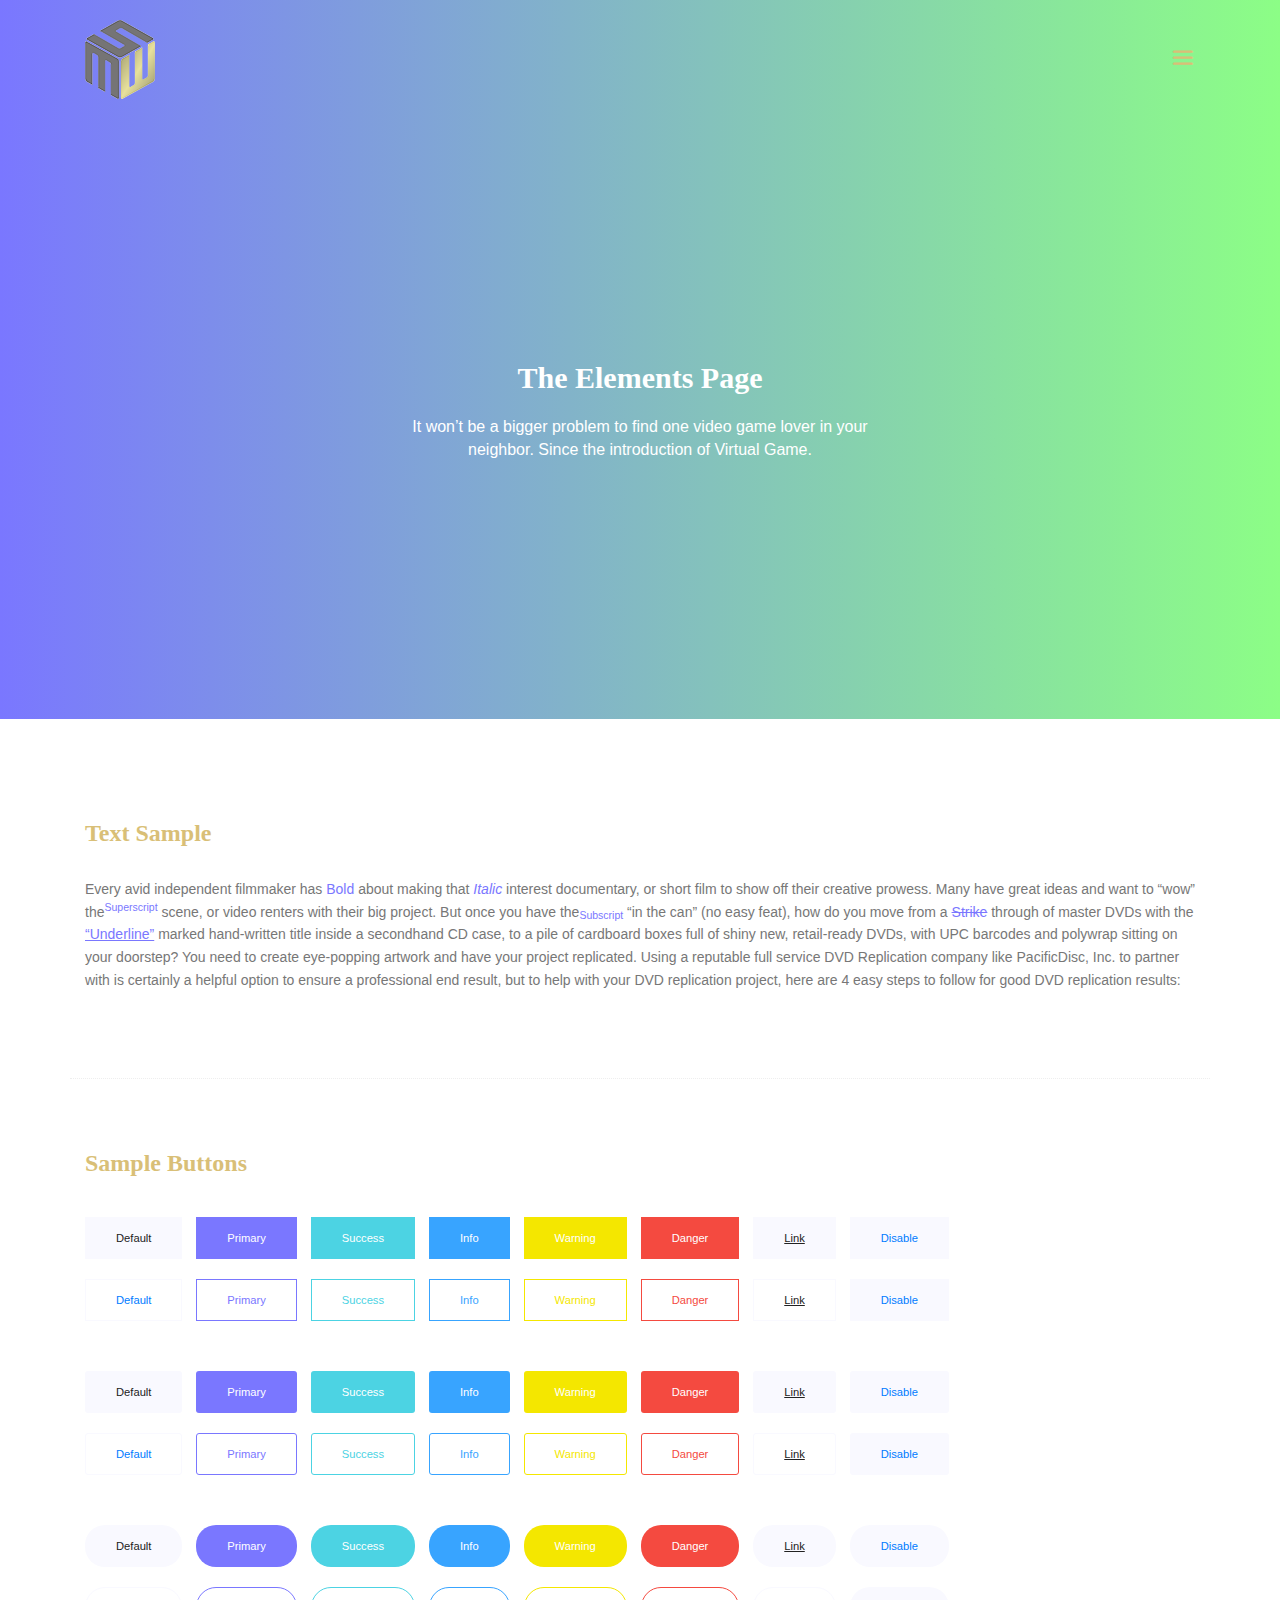
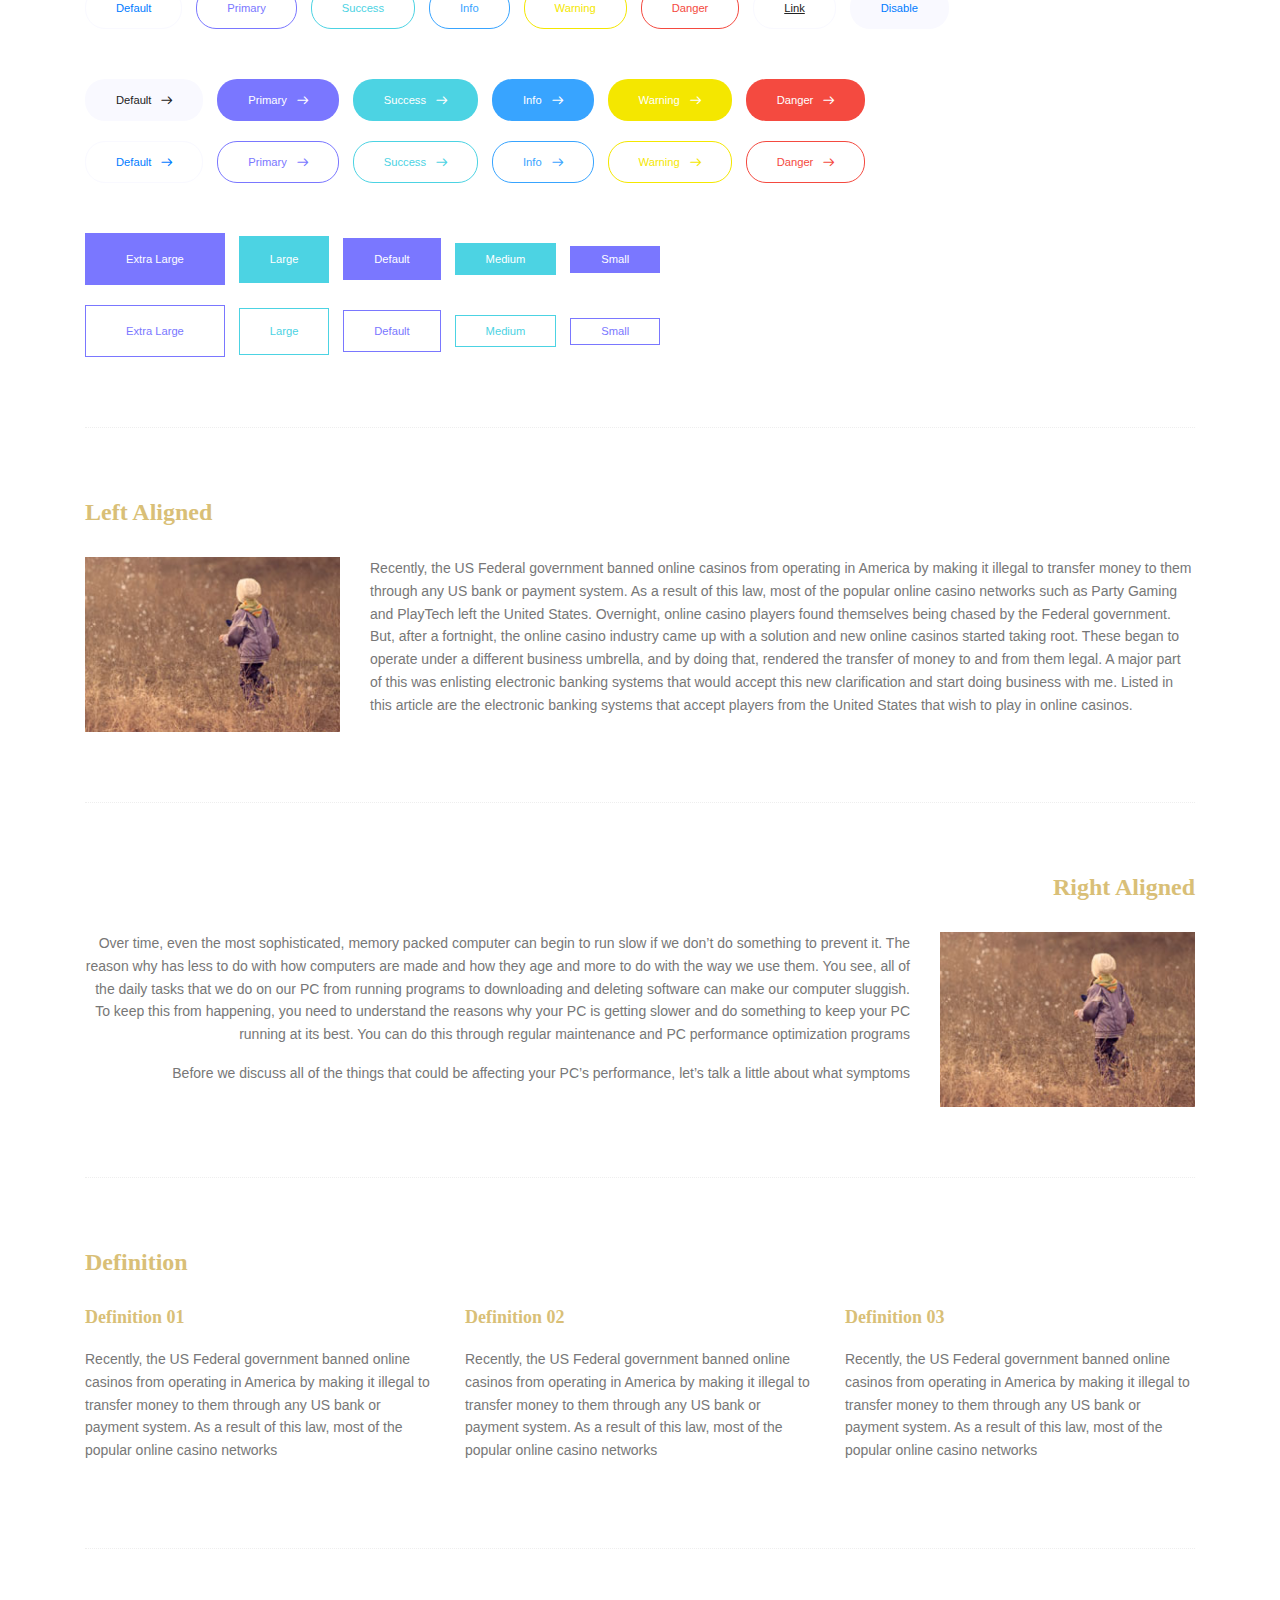
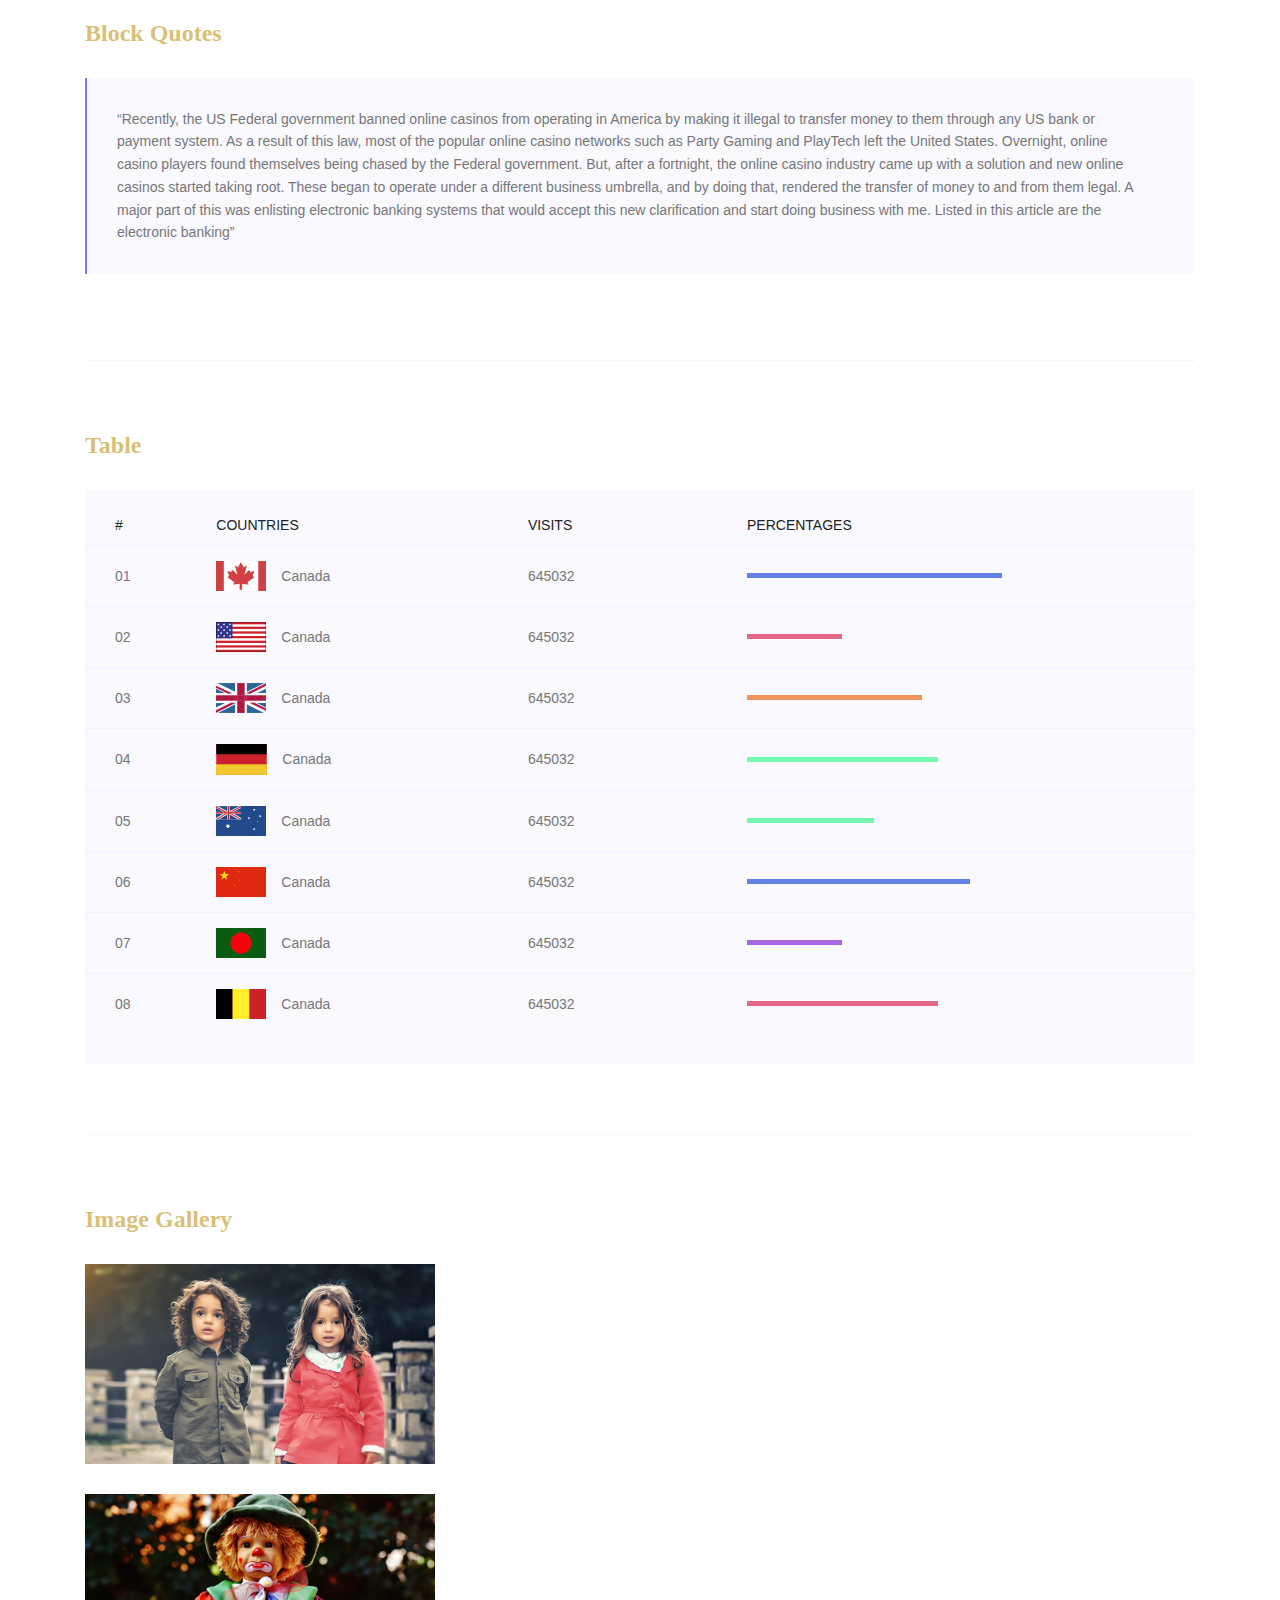
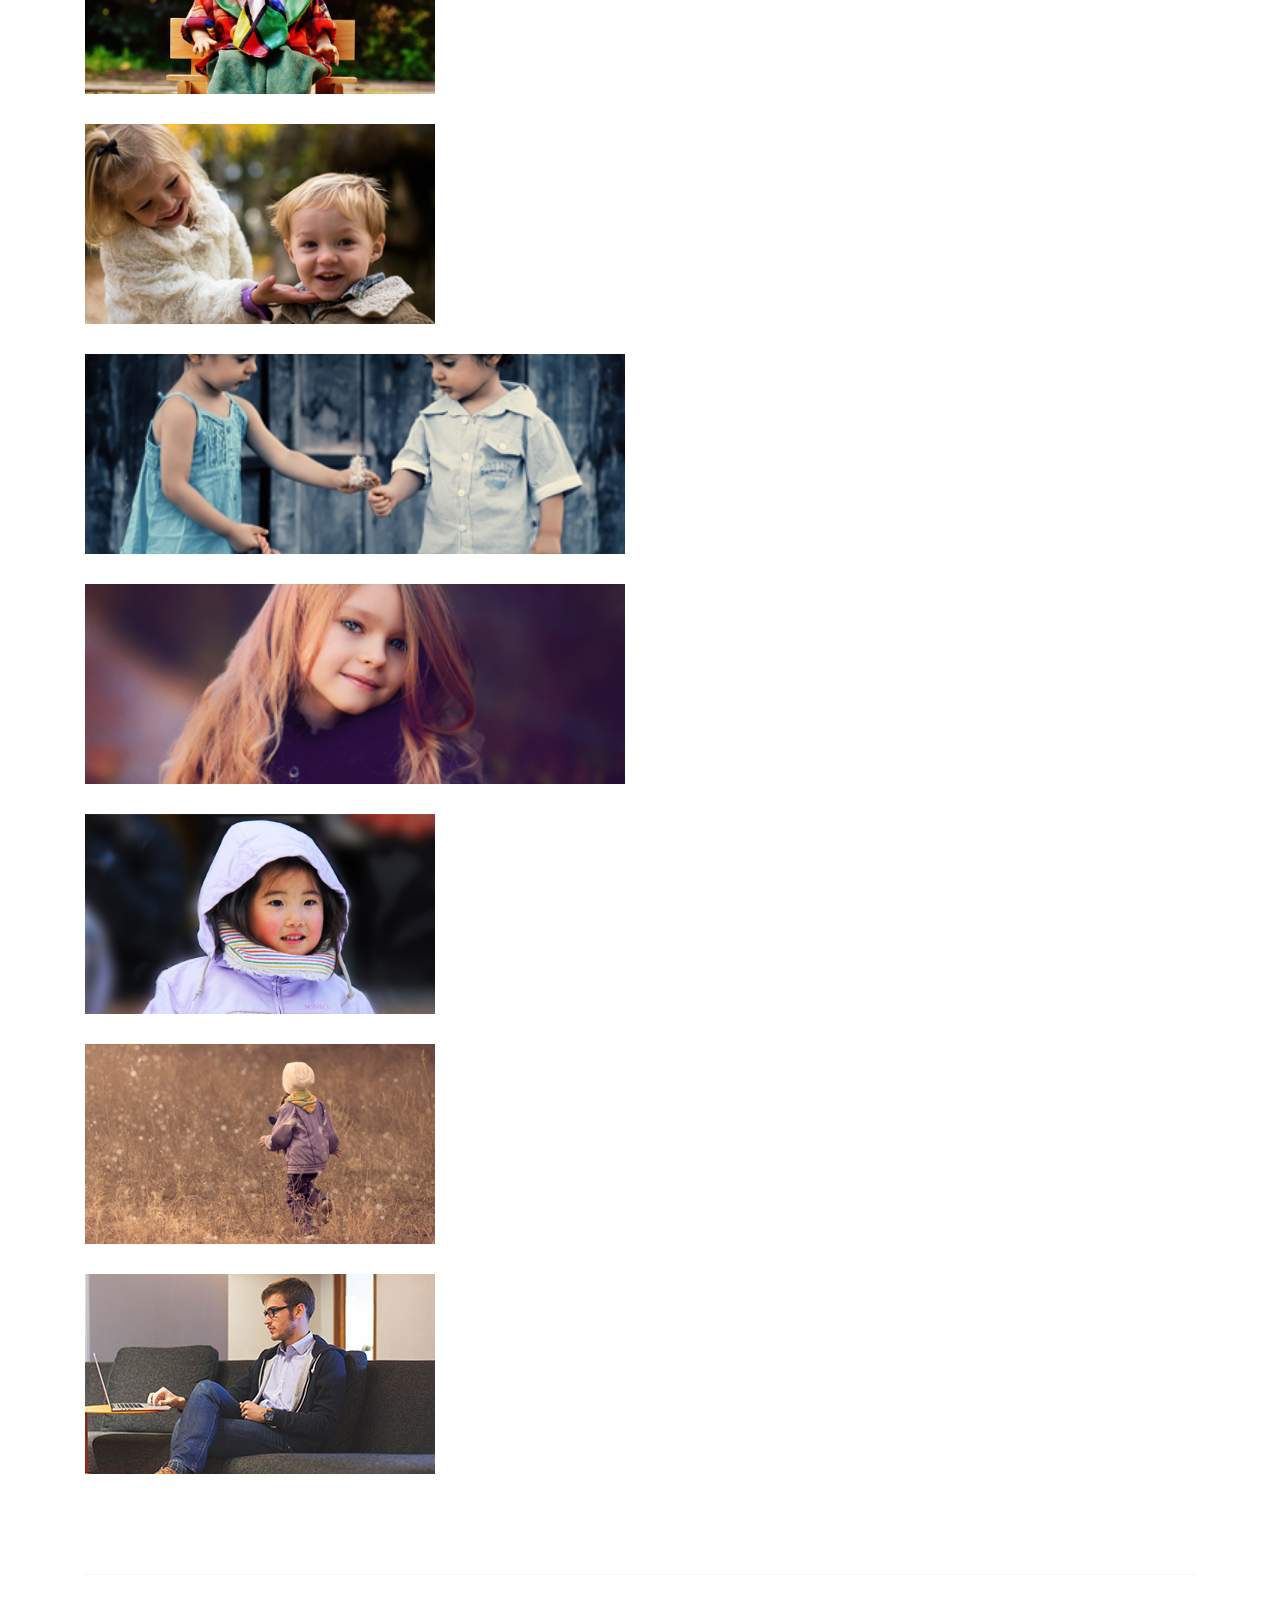
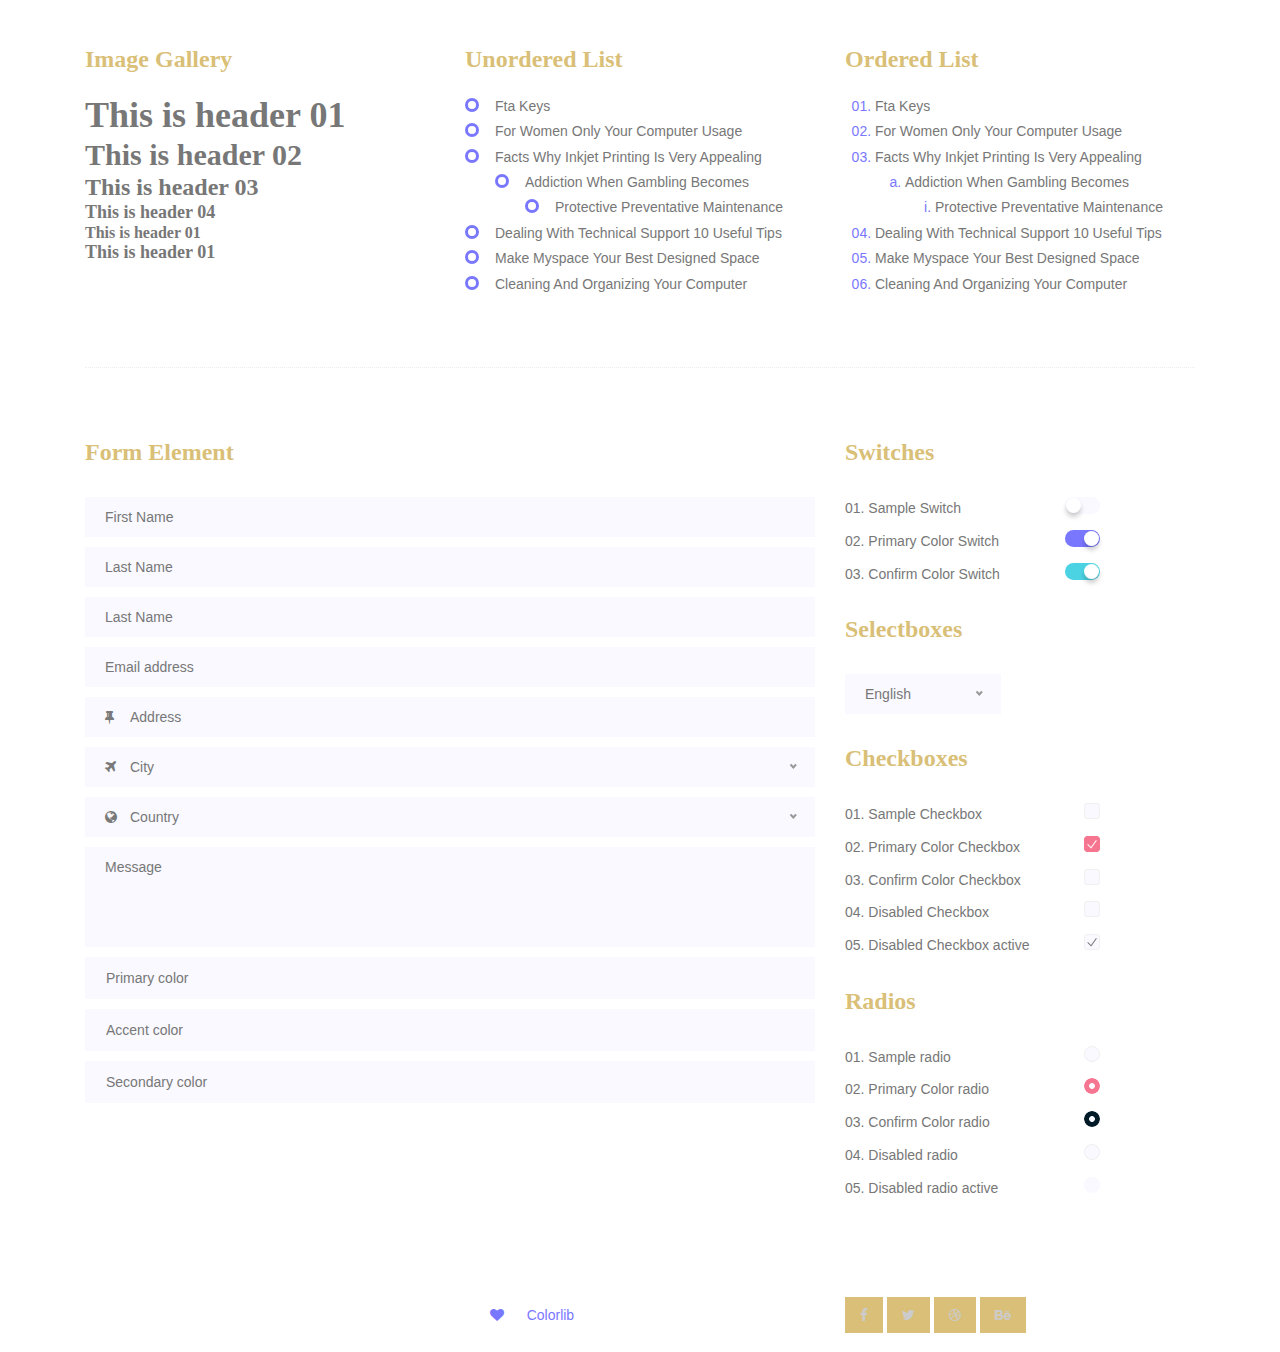
<file: elements.html>
<!DOCTYPE html>
	<html lang="zxx" class="no-js">
	<head>
		<!-- Mobile Specific Meta -->
		<meta name="viewport" content="width=device-width, initial-scale=1, shrink-to-fit=no">
		<!-- Favicon-->
		<link rel="shortcut icon" href="img/elements/fav.png">
		<!-- Author Meta -->
		<meta name="author" content="CodePixar">
		<!-- Meta Description -->
		<meta name="description" content="">
		<!-- Meta Keyword -->
		<meta name="keywords" content="">
		<!-- meta character set -->
		<meta charset="UTF-8">
		<!-- Site Title -->
		<title>Music</title>

		<link href="https://fonts.googleapis.com/css?family=Poppins:100,200,400,300,500,600,700" rel="stylesheet"> 
			<!--
			CSS
			============================================= -->
			<link rel="stylesheet" href="css/linearicons.css">
			<link rel="stylesheet" href="css/owl.carousel.css">
			<link rel="stylesheet" href="css/font-awesome.min.css">
			<link rel="stylesheet" href="css/nice-select.css">			
			<link rel="stylesheet" href="css/magnific-popup.css">
			<link rel="stylesheet" href="css/bootstrap.css">
			<link rel="stylesheet" href="css/main.css">
		</head>
		<body>
			<!-- Start banner Area -->
			<section class="generic-banner relative">
			<!-- Start Header Area -->
			<header class="default-header">
				<div class="container">
					<div class="header-wrap">
						<div class="header-top d-flex justify-content-between align-items-center">
							<div class="logo">
								<a href="index.html"><img src="img/logo.png" alt=""></a>
							</div>
							<div class="main-menubar d-flex align-items-center">
								<nav class="hide">
									<a href="index.html#home">Home</a>
									<a href="index.html#about">About Me</a>
									<a href="index.html#gallery">Gallery</a>
									<a href="index.html#blog">Blog</a>
									<a href="index.html#contact">Contact</a>
									<a href="generic.html">Generic</a>
									<a href="elements.html">Elements</a>	
								</nav>
								<div class="menu-bar"><span class="lnr lnr-menu"></span></div>
							</div>
						</div>
					</div>
				</div>
			</header>
			<!-- End Header Area -->				
				<div class="container">
					<div class="row height align-items-center justify-content-center">
						<div class="col-lg-10">
							<div class="generic-banner-content">
								<h2 class="text-white">The Elements Page</h2>
								<p class="text-white">It won’t be a bigger problem to find one video game lover in your <br> neighbor. Since the introduction of Virtual Game.</p>
							</div>
						</div>
					</div>
				</div>
			</section>		
			<!-- End banner Area -->
			<!-- Start Sample Area -->
			<section class="sample-text-area">
				<div class="container">
					<h3 class="text-heading">Text Sample</h3>
					<p class="sample-text">
						Every avid independent filmmaker has <b>Bold</b> about making that <i>Italic</i> interest documentary, or short film to show off their creative prowess. Many have great ideas and want to “wow” the<sup>Superscript</sup> scene, or video renters with their big project.  But once you have the<sub>Subscript</sub> “in the can” (no easy feat), how do you move from a <del>Strike</del> through of master DVDs with the <u>“Underline”</u> marked hand-written title inside a secondhand CD case, to a pile of cardboard boxes full of shiny new, retail-ready DVDs, with UPC barcodes and polywrap sitting on your doorstep?  You need to create eye-popping artwork and have your project replicated. Using a reputable full service DVD Replication company like PacificDisc, Inc. to partner with is certainly a helpful option to ensure a professional end result, but to help with your DVD replication project, here are 4 easy steps to follow for good DVD replication results: 

					</p>
				</div>
			</section>
			<!-- End Sample Area -->
			<!-- Start Button -->
			<section class="button-area">
				<div class="container border-top-generic">
					<h3 class="text-heading">Sample Buttons</h3>
					<div class="button-group-area">
						<a href="#" class="genric-btn default">Default</a>
						<a href="#" class="genric-btn primary">Primary</a>
						<a href="#" class="genric-btn success">Success</a>
						<a href="#" class="genric-btn info">Info</a>
						<a href="#" class="genric-btn warning">Warning</a>
						<a href="#" class="genric-btn danger">Danger</a>
						<a href="#" class="genric-btn link">Link</a>
						<a href="#" class="genric-btn disable">Disable</a>
					</div>
					<div class="button-group-area mt-10">
						<a href="#" class="genric-btn default-border">Default</a>
						<a href="#" class="genric-btn primary-border">Primary</a>
						<a href="#" class="genric-btn success-border">Success</a>
						<a href="#" class="genric-btn info-border">Info</a>
						<a href="#" class="genric-btn warning-border">Warning</a>
						<a href="#" class="genric-btn danger-border">Danger</a>
						<a href="#" class="genric-btn link-border">Link</a>
						<a href="#" class="genric-btn disable">Disable</a>
					</div>
					<div class="button-group-area mt-40">
						<a href="#" class="genric-btn default radius">Default</a>
						<a href="#" class="genric-btn primary radius">Primary</a>
						<a href="#" class="genric-btn success radius">Success</a>
						<a href="#" class="genric-btn info radius">Info</a>
						<a href="#" class="genric-btn warning radius">Warning</a>
						<a href="#" class="genric-btn danger radius">Danger</a>
						<a href="#" class="genric-btn link radius">Link</a>
						<a href="#" class="genric-btn disable radius">Disable</a>
					</div>
					<div class="button-group-area mt-10">
						<a href="#" class="genric-btn default-border radius">Default</a>
						<a href="#" class="genric-btn primary-border radius">Primary</a>
						<a href="#" class="genric-btn success-border radius">Success</a>
						<a href="#" class="genric-btn info-border radius">Info</a>
						<a href="#" class="genric-btn warning-border radius">Warning</a>
						<a href="#" class="genric-btn danger-border radius">Danger</a>
						<a href="#" class="genric-btn link-border radius">Link</a>
						<a href="#" class="genric-btn disable radius">Disable</a>
					</div>
					<div class="button-group-area mt-40">
						<a href="#" class="genric-btn default circle">Default</a>
						<a href="#" class="genric-btn primary circle">Primary</a>
						<a href="#" class="genric-btn success circle">Success</a>
						<a href="#" class="genric-btn info circle">Info</a>
						<a href="#" class="genric-btn warning circle">Warning</a>
						<a href="#" class="genric-btn danger circle">Danger</a>
						<a href="#" class="genric-btn link circle">Link</a>
						<a href="#" class="genric-btn disable circle">Disable</a>
					</div>
					<div class="button-group-area mt-10">
						<a href="#" class="genric-btn default-border circle">Default</a>
						<a href="#" class="genric-btn primary-border circle">Primary</a>
						<a href="#" class="genric-btn success-border circle">Success</a>
						<a href="#" class="genric-btn info-border circle">Info</a>
						<a href="#" class="genric-btn warning-border circle">Warning</a>
						<a href="#" class="genric-btn danger-border circle">Danger</a>
						<a href="#" class="genric-btn link-border circle">Link</a>
						<a href="#" class="genric-btn disable circle">Disable</a>
					</div>
					<div class="button-group-area mt-40">
						<a href="#" class="genric-btn default circle arrow">Default<span class="lnr lnr-arrow-right"></span></a>
						<a href="#" class="genric-btn primary circle arrow">Primary<span class="lnr lnr-arrow-right"></span></a>
						<a href="#" class="genric-btn success circle arrow">Success<span class="lnr lnr-arrow-right"></span></a>
						<a href="#" class="genric-btn info circle arrow">Info<span class="lnr lnr-arrow-right"></span></a>
						<a href="#" class="genric-btn warning circle arrow">Warning<span class="lnr lnr-arrow-right"></span></a>
						<a href="#" class="genric-btn danger circle arrow">Danger<span class="lnr lnr-arrow-right"></span></a>
					</div>
					<div class="button-group-area mt-10">
						<a href="#" class="genric-btn default-border circle arrow">Default<span class="lnr lnr-arrow-right"></span></a>
						<a href="#" class="genric-btn primary-border circle arrow">Primary<span class="lnr lnr-arrow-right"></span></a>
						<a href="#" class="genric-btn success-border circle arrow">Success<span class="lnr lnr-arrow-right"></span></a>
						<a href="#" class="genric-btn info-border circle arrow">Info<span class="lnr lnr-arrow-right"></span></a>
						<a href="#" class="genric-btn warning-border circle arrow">Warning<span class="lnr lnr-arrow-right"></span></a>
						<a href="#" class="genric-btn danger-border circle arrow">Danger<span class="lnr lnr-arrow-right"></span></a>
					</div>
					<div class="button-group-area mt-40">
						<a href="#" class="genric-btn primary e-large">Extra Large</a>
						<a href="#" class="genric-btn success large">Large</a>
						<a href="#" class="genric-btn primary">Default</a>
						<a href="#" class="genric-btn success medium">Medium</a>
						<a href="#" class="genric-btn primary small">Small</a>
					</div>
					<div class="button-group-area mt-10">
						<a href="#" class="genric-btn primary-border e-large">Extra Large</a>
						<a href="#" class="genric-btn success-border large">Large</a>
						<a href="#" class="genric-btn primary-border">Default</a>
						<a href="#" class="genric-btn success-border medium">Medium</a>
						<a href="#" class="genric-btn primary-border small">Small</a>
					</div>
				</div>
			</section>
			<!-- End Button -->
			<!-- Start Align Area -->
			<div class="whole-wrap">
				<div class="container">
					<div class="section-top-border">
						<h3 class="mb-30">Left Aligned</h3>
						<div class="row">
							<div class="col-md-3">
								<img src="img/elements/d.jpg" alt="" class="img-fluid">
							</div>
							<div class="col-md-9 mt-sm-20">
								<p>Recently, the US Federal government banned online casinos from operating in America by making it illegal to transfer money to them through any US bank or payment system. As a result of this law, most of the popular online casino networks such as Party Gaming and PlayTech left the United States. Overnight, online casino players found themselves being chased by the Federal government. But, after a fortnight, the online casino industry came up with a solution and new online casinos started taking root. These began to operate under a different business umbrella, and by doing that, rendered the transfer of money to and from them legal. A major part of this was enlisting electronic banking systems that would accept this new clarification and start doing business with me. Listed in this article are the electronic banking systems that accept players from the United States that wish to play in online casinos.</p>
							</div>
						</div>
					</div>
					<div class="section-top-border text-right">
						<h3 class="mb-30">Right Aligned</h3>
						<div class="row">
							<div class="col-md-9">
								<p class="text-right">Over time, even the most sophisticated, memory packed computer can begin to run slow if we don’t do something to prevent it. The reason why has less to do with how computers are made and how they age and more to do with the way we use them. You see, all of the daily tasks that we do on our PC from running programs to downloading and deleting software can make our computer sluggish. To keep this from happening, you need to understand the reasons why your PC is getting slower and do something to keep your PC running at its best. You can do this through regular maintenance and PC performance optimization programs</p>
								<p class="text-right">Before we discuss all of the things that could be affecting your PC’s performance, let’s talk a little about what symptoms</p>
							</div>
							<div class="col-md-3">
								<img src="img/elements/d.jpg" alt="" class="img-fluid">
							</div>
						</div>
					</div>
					<div class="section-top-border">
						<h3 class="mb-30">Definition</h3>
						<div class="row">
							<div class="col-md-4">
								<div class="single-defination">
									<h4 class="mb-20">Definition 01</h4>
									<p>Recently, the US Federal government banned online casinos from operating in America by making it illegal to transfer money to them through any US bank or payment system. As a result of this law, most of the popular online casino networks</p>
								</div>
							</div>
							<div class="col-md-4">
								<div class="single-defination">
									<h4 class="mb-20">Definition 02</h4>
									<p>Recently, the US Federal government banned online casinos from operating in America by making it illegal to transfer money to them through any US bank or payment system. As a result of this law, most of the popular online casino networks</p>
								</div>
							</div>
							<div class="col-md-4">
								<div class="single-defination">
									<h4 class="mb-20">Definition 03</h4>
									<p>Recently, the US Federal government banned online casinos from operating in America by making it illegal to transfer money to them through any US bank or payment system. As a result of this law, most of the popular online casino networks</p>
								</div>
							</div>
						</div>
					</div>
					<div class="section-top-border">
						<h3 class="mb-30">Block Quotes</h3>
						<div class="row">
							<div class="col-lg-12">
								<blockquote class="generic-blockquote">
									“Recently, the US Federal government banned online casinos from operating in America by making it illegal to transfer money to them through any US bank or payment system. As a result of this law, most of the popular online casino networks such as Party Gaming and PlayTech left the United States. Overnight, online casino players found themselves being chased by the Federal government. But, after a fortnight, the online casino industry came up with a solution and new online casinos started taking root. These began to operate under a different business umbrella, and by doing that, rendered the transfer of money to and from them legal. A major part of this was enlisting electronic banking systems that would accept this new clarification and start doing business with me. Listed in this article are the electronic banking” 
								</blockquote>
							</div>
						</div>
					</div>
					<div class="section-top-border">
						<h3 class="mb-30">Table</h3>
						<div class="progress-table-wrap">
							<div class="progress-table">
								<div class="table-head">
									<div class="serial">#</div>
									<div class="country">Countries</div>
									<div class="visit">Visits</div>
									<div class="percentage">Percentages</div>
								</div>
								<div class="table-row">
									<div class="serial">01</div>
									<div class="country"> <img src="img/elements/f1.jpg" alt="flag">Canada</div>
									<div class="visit">645032</div>
									<div class="percentage">
										<div class="progress">
											<div class="progress-bar color-1" role="progressbar" style="width: 80%" aria-valuenow="80" aria-valuemin="0" aria-valuemax="100"></div>
										</div>
									</div>
								</div>
								<div class="table-row">
									<div class="serial">02</div>
									<div class="country"> <img src="img/elements/f2.jpg" alt="flag">Canada</div>
									<div class="visit">645032</div>
									<div class="percentage">
										<div class="progress">
											<div class="progress-bar color-2" role="progressbar" style="width: 30%" aria-valuenow="30" aria-valuemin="0" aria-valuemax="100"></div>
										</div>
									</div>
								</div>
								<div class="table-row">
									<div class="serial">03</div>
									<div class="country"> <img src="img/elements/f3.jpg" alt="flag">Canada</div>
									<div class="visit">645032</div>
									<div class="percentage">
										<div class="progress">
											<div class="progress-bar color-3" role="progressbar" style="width: 55%" aria-valuenow="55" aria-valuemin="0" aria-valuemax="100"></div>
										</div>
									</div>
								</div>
								<div class="table-row">
									<div class="serial">04</div>
									<div class="country"> <img src="img/elements/f4.jpg" alt="flag">Canada</div>
									<div class="visit">645032</div>
									<div class="percentage">
										<div class="progress">
											<div class="progress-bar color-4" role="progressbar" style="width: 60%" aria-valuenow="60" aria-valuemin="0" aria-valuemax="100"></div>
										</div>
									</div>
								</div>
								<div class="table-row">
									<div class="serial">05</div>
									<div class="country"> <img src="img/elements/f5.jpg" alt="flag">Canada</div>
									<div class="visit">645032</div>
									<div class="percentage">
										<div class="progress">
											<div class="progress-bar color-5" role="progressbar" style="width: 40%" aria-valuenow="40" aria-valuemin="0" aria-valuemax="100"></div>
										</div>
									</div>
								</div>
								<div class="table-row">
									<div class="serial">06</div>
									<div class="country"> <img src="img/elements/f6.jpg" alt="flag">Canada</div>
									<div class="visit">645032</div>
									<div class="percentage">
										<div class="progress">
											<div class="progress-bar color-6" role="progressbar" style="width: 70%" aria-valuenow="70" aria-valuemin="0" aria-valuemax="100"></div>
										</div>
									</div>
								</div>
								<div class="table-row">
									<div class="serial">07</div>
									<div class="country"> <img src="img/elements/f7.jpg" alt="flag">Canada</div>
									<div class="visit">645032</div>
									<div class="percentage">
										<div class="progress">
											<div class="progress-bar color-7" role="progressbar" style="width: 30%" aria-valuenow="30" aria-valuemin="0" aria-valuemax="100"></div>
										</div>
									</div>
								</div>
								<div class="table-row">
									<div class="serial">08</div>
									<div class="country"> <img src="img/elements/f8.jpg" alt="flag">Canada</div>
									<div class="visit">645032</div>
									<div class="percentage">
										<div class="progress">
											<div class="progress-bar color-8" role="progressbar" style="width: 60%" aria-valuenow="60" aria-valuemin="0" aria-valuemax="100"></div>
										</div>
									</div>
								</div>
							</div>
						</div>
					</div>
					<div class="section-top-border" id="gallery">
						<h3>Image Gallery</h3>
						<div class="row gallery-item">
							<div class="col-md-4">
								<a href="img/elements/g1.jpg" class="img-pop-up"><div class="single-gallery-image" style="background: url(img/elements/g1.jpg);"></div></a>
							</div>
							<div class="col-md-4">
								<a href="img/elements/g2.jpg" class="img-pop-up"><div class="single-gallery-image" style="background: url(img/elements/g2.jpg);"></div></a>
							</div>
							<div class="col-md-4">
								<a href="img/elements/g3.jpg" class="img-pop-up"><div class="single-gallery-image" style="background: url(img/elements/g3.jpg);"></div></a>
							</div>
							<div class="col-md-6">
								<a href="img/elements/g4.jpg" class="img-pop-up"><div class="single-gallery-image" style="background: url(img/elements/g4.jpg);"></div></a>
							</div>
							<div class="col-md-6">
								<a href="img/elements/g5.jpg" class="img-pop-up"><div class="single-gallery-image" style="background: url(img/elements/g5.jpg);"></div></a>
							</div>
							<div class="col-md-4">
								<a href="img/elements/g6.jpg" class="img-pop-up"><div class="single-gallery-image" style="background: url(img/elements/g6.jpg);"></div></a>
							</div>
							<div class="col-md-4">
								<a href="img/elements/g7.jpg" class="img-pop-up"><div class="single-gallery-image" style="background: url(img/elements/g7.jpg);"></div></a>
							</div>
							<div class="col-md-4">
								<a href="img/elements/g8.jpg" class="img-pop-up"><div class="single-gallery-image" style="background: url(img/elements/g8.jpg);"></div></a>
							</div>
						</div>
					</div>
					<div class="section-top-border">
						<div class="row">
							<div class="col-md-4">
								<h3 class="mb-20">Image Gallery</h3>
								<div class="typography">
									<h1>This is header 01</h1>
									<h2>This is header 02</h2>
									<h3>This is header 03</h3>
									<h4>This is header 04</h4>
									<h5>This is header 01</h5>
									<h6>This is header 01</h6>
								</div>
							</div>
							<div class="col-md-4 mt-sm-30">
								<h3 class="mb-20">Unordered List</h3>
								<div class="">
									<ul class="unordered-list">
										<li>Fta Keys</li>
										<li>For Women Only Your Computer Usage</li>
										<li>Facts Why Inkjet Printing Is Very Appealing
											<ul>
												<li>Addiction When Gambling Becomes
													<ul>
														<li>Protective Preventative Maintenance</li>
													</ul>
												</li>
											</ul>
										</li>
										<li>Dealing With Technical Support 10 Useful Tips</li>
										<li>Make Myspace Your Best Designed Space</li>
										<li>Cleaning And Organizing Your Computer</li>
									</ul>
								</div>
							</div>
							<div class="col-md-4 mt-sm-30">
								<h3 class="mb-20">Ordered List</h3>
								<div class="">
									<ol class="ordered-list">
										<li><span>Fta Keys</span></li>
										<li><span>For Women Only Your Computer Usage</span></li>
										<li><span>Facts Why Inkjet Printing Is Very Appealing</span>
											<ol class="ordered-list-alpha">
												<li><span>Addiction When Gambling Becomes</span>
													<ol class="ordered-list-roman">
														<li><span>Protective Preventative Maintenance</span></li>
													</ol>
												</li>
											</ol>
										</li>
										<li><span>Dealing With Technical Support 10 Useful Tips</span></li>
										<li><span>Make Myspace Your Best Designed Space</span></li>
										<li><span>Cleaning And Organizing Your Computer</span></li>
									</ol>
								</div>
							</div>
						</div>
					</div>
					<div class="section-top-border">
						<div class="row">
							<div class="col-lg-8 col-md-8">
								<h3 class="mb-30">Form Element</h3>
								<form action="#">
									<div class="mt-10">
										<input type="text" name="first_name" placeholder="First Name" onfocus="this.placeholder = ''" onblur="this.placeholder = 'First Name'" required class="single-input">
									</div>
									<div class="mt-10">
										<input type="text" name="last_name" placeholder="Last Name" onfocus="this.placeholder = ''" onblur="this.placeholder = 'Last Name'" required class="single-input">
									</div>
									<div class="mt-10">
										<input type="text" name="last_name" placeholder="Last Name" onfocus="this.placeholder = ''" onblur="this.placeholder = 'Last Name'" required class="single-input">
									</div>
									<div class="mt-10">
										<input type="email" name="EMAIL" placeholder="Email address" onfocus="this.placeholder = ''" onblur="this.placeholder = 'Email address'" required class="single-input">
									</div>
									<div class="input-group-icon mt-10">
										<div class="icon"><i class="fa fa-thumb-tack" aria-hidden="true"></i></div>
										<input type="text" name="address" placeholder="Address" onfocus="this.placeholder = ''" onblur="this.placeholder = 'Address'" required class="single-input">
									</div>
									<div class="input-group-icon mt-10">
										<div class="icon"><i class="fa fa-plane" aria-hidden="true"></i></div>
										<div class="form-select" id="default-select"">
											<select>
												<option value="1">City</option>
												<option value="1">Dhaka</option>
												<option value="1">Dilli</option>
												<option value="1">Newyork</option>
												<option value="1">Islamabad</option>
											</select>
										</div>
									</div>
									<div class="input-group-icon mt-10">
										<div class="icon"><i class="fa fa-globe" aria-hidden="true"></i></div>
										<div class="form-select" id="default-select"">
											<select>
												<option value="1">Country</option>
												<option value="1">Bangladesh</option>
												<option value="1">India</option>
												<option value="1">England</option>
												<option value="1">Srilanka</option>
											</select>
										</div>
									</div>
									
									<div class="mt-10">
										<textarea class="single-textarea" placeholder="Message" onfocus="this.placeholder = ''" onblur="this.placeholder = 'Message'" required></textarea>
									</div>
									<!-- For Gradient Border Use -->
									<!-- <div class="mt-10">
										<div class="primary-input">
											<input id="primary-input" type="text" name="first_name" placeholder="Primary color" onfocus="this.placeholder = ''" onblur="this.placeholder = 'Primary color'">
											<label for="primary-input"></label>
										</div>
									</div> -->
									<div class="mt-10">
										<input type="text" name="first_name" placeholder="Primary color" onfocus="this.placeholder = ''" onblur="this.placeholder = 'Primary color'" required class="single-input-primary">
									</div>
									<div class="mt-10">
										<input type="text" name="first_name" placeholder="Accent color" onfocus="this.placeholder = ''" onblur="this.placeholder = 'Accent color'" required class="single-input-accent">
									</div>
									<div class="mt-10">
										<input type="text" name="first_name" placeholder="Secondary color" onfocus="this.placeholder = ''" onblur="this.placeholder = 'Secondary color'" required class="single-input-secondary">
									</div>
								</form>
							</div>
							<div class="col-lg-3 col-md-4 mt-sm-30">
								<div class="single-element-widget">
									<h3 class="mb-30">Switches</h3>
									<div class="switch-wrap d-flex justify-content-between">
										<p>01. Sample Switch</p>
										<div class="primary-switch">
											<input type="checkbox" id="default-switch">
											<label for="default-switch"></label>
										</div>
									</div>
									<div class="switch-wrap d-flex justify-content-between">
										<p>02. Primary Color Switch</p>
										<div class="primary-switch">
											<input type="checkbox" id="primary-switch" checked>
											<label for="primary-switch"></label>
										</div>
									</div>
									<div class="switch-wrap d-flex justify-content-between">
										<p>03. Confirm Color Switch</p>
										<div class="confirm-switch">
											<input type="checkbox" id="confirm-switch" checked>
											<label for="confirm-switch"></label>
										</div>
									</div>
								</div>
								<div class="single-element-widget mt-30">
									<h3 class="mb-30">Selectboxes</h3>
									<div class="default-select" id="default-select"">
										<select>
											<option value="1">English</option>
											<option value="1">Spanish</option>
											<option value="1">Arabic</option>
											<option value="1">Portuguise</option>
											<option value="1">Bengali</option>
										</select>
									</div>
								</div>
								<div class="single-element-widget mt-30">
									<h3 class="mb-30">Checkboxes</h3>
									<div class="switch-wrap d-flex justify-content-between">
										<p>01. Sample Checkbox</p>
										<div class="primary-checkbox">
											<input type="checkbox" id="default-checkbox">
											<label for="default-checkbox"></label>
										</div>
									</div>
									<div class="switch-wrap d-flex justify-content-between">
										<p>02. Primary Color Checkbox</p>
										<div class="primary-checkbox">
											<input type="checkbox" id="primary-checkbox" checked>
											<label for="primary-checkbox"></label>
										</div>
									</div>
									<div class="switch-wrap d-flex justify-content-between">
										<p>03. Confirm Color Checkbox</p>
										<div class="confirm-checkbox">
											<input type="checkbox" id="confirm-checkbox">
											<label for="confirm-checkbox"></label>
										</div>
									</div>
									<div class="switch-wrap d-flex justify-content-between">
										<p>04. Disabled Checkbox</p>
										<div class="disabled-checkbox">
											<input type="checkbox" id="disabled-checkbox" disabled>
											<label for="disabled-checkbox"></label>
										</div>
									</div>
									<div class="switch-wrap d-flex justify-content-between">
										<p>05. Disabled Checkbox active</p>
										<div class="disabled-checkbox">
											<input type="checkbox" id="disabled-checkbox-active" checked disabled>
											<label for="disabled-checkbox-active"></label>
										</div>
									</div>
								</div>
								<div class="single-element-widget mt-30">
									<h3 class="mb-30">Radios</h3>
									<div class="switch-wrap d-flex justify-content-between">
										<p>01. Sample radio</p>
										<div class="primary-radio">
											<input type="checkbox" id="default-radio">
											<label for="default-radio"></label>
										</div>
									</div>
									<div class="switch-wrap d-flex justify-content-between">
										<p>02. Primary Color radio</p>
										<div class="primary-radio">
											<input type="checkbox" id="primary-radio" checked>
											<label for="primary-radio"></label>
										</div>
									</div>
									<div class="switch-wrap d-flex justify-content-between">
										<p>03. Confirm Color radio</p>
										<div class="confirm-radio">
											<input type="checkbox" id="confirm-radio" checked>
											<label for="confirm-radio"></label>
										</div>
									</div>
									<div class="switch-wrap d-flex justify-content-between">
										<p>04. Disabled radio</p>
										<div class="disabled-radio">
											<input type="checkbox" id="disabled-radio" disabled>
											<label for="disabled-radio"></label>
										</div>
									</div>
									<div class="switch-wrap d-flex justify-content-between">
										<p>05. Disabled radio active</p>
										<div class="disabled-radio">
											<input type="checkbox" id="disabled-radio-active" checked disabled>
											<label for="disabled-radio-active"></label>
										</div>
									</div>
								</div>
							</div>
						</div>
					</div>
				</div>
			</div>
			<!-- End Align Area -->


			<!-- start footer Area -->		
			<footer class="footer-area">
				<div class="container">
					<div class="row footer-bottom d-flex justify-content-between">
						<!-- Link back to Colorlib can't be removed. Template is licensed under CC BY 3.0. -->
						<p class="col-lg-8 col-sm-12 footer-text m-0 text-white">Copyright &copy; <script>document.write(new Date().getFullYear());</script> All rights reserved | This template is made with <i class="fa fa-heart" aria-hidden="true"></i> by <a href="https://colorlib.com" target="_blank">Colorlib</a></p>
						
						<div class="col-lg-4 col-sm-12 footer-social">
							<a href="#"><i class="fa fa-facebook"></i></a>
							<a href="#"><i class="fa fa-twitter"></i></a>
							<a href="#"><i class="fa fa-dribbble"></i></a>
							<a href="#"><i class="fa fa-behance"></i></a>
						</div>
					</div>
				</div>
			</footer>
			<!-- End footer Area -->	


			<script src="js/vendor/jquery-2.2.4.min.js"></script>
			<script src="https://cdnjs.cloudflare.com/ajax/libs/popper.js/1.11.0/umd/popper.min.js" integrity="sha384-b/U6ypiBEHpOf/4+1nzFpr53nxSS+GLCkfwBdFNTxtclqqenISfwAzpKaMNFNmj4" crossorigin="anonymous"></script>
			<script src="js/vendor/bootstrap.min.js"></script>
			<script src="js/owl.carousel.min.js"></script>
			<script src="js/jquery.sticky.js"></script>
			<script src="js/jquery.nice-select.min.js"></script>			
			<script src="js/parallax.min.js"></script>
			<script src="js/jquery.magnific-popup.min.js"></script>
			<script src="js/main.js"></script>	
		</body>
	</html>
</file>
<file: css/linearicons.css>
@font-face {
	font-family: 'Linearicons-Free';
	src:url('../fonts/Linearicons-Free.eot?w118d');
	src:url('../fonts/Linearicons-Free.eot?#iefixw118d') format('embedded-opentype'),
		url('../fonts/Linearicons-Free.woff2?w118d') format('woff2'),
		url('../fonts/Linearicons-Free.woff?w118d') format('woff'),
		url('../fonts/Linearicons-Free.ttf?w118d') format('truetype'),
		url('../fonts/Linearicons-Free.svg?w118d#Linearicons-Free') format('svg');
	font-weight: normal;
	font-style: normal;
}

.lnr {
	font-family: 'Linearicons-Free';
	speak: none;
	font-style: normal;
	font-weight: normal;
	font-variant: normal;
	text-transform: none;
	line-height: 1;

	/* Better Font Rendering =========== */
	-webkit-font-smoothing: antialiased;
	-moz-osx-font-smoothing: grayscale;
}

.lnr-home:before {
	content: "\e800";
}
.lnr-apartment:before {
	content: "\e801";
}
.lnr-pencil:before {
	content: "\e802";
}
.lnr-magic-wand:before {
	content: "\e803";
}
.lnr-drop:before {
	content: "\e804";
}
.lnr-lighter:before {
	content: "\e805";
}
.lnr-poop:before {
	content: "\e806";
}
.lnr-sun:before {
	content: "\e807";
}
.lnr-moon:before {
	content: "\e808";
}
.lnr-cloud:before {
	content: "\e809";
}
.lnr-cloud-upload:before {
	content: "\e80a";
}
.lnr-cloud-download:before {
	content: "\e80b";
}
.lnr-cloud-sync:before {
	content: "\e80c";
}
.lnr-cloud-check:before {
	content: "\e80d";
}
.lnr-database:before {
	content: "\e80e";
}
.lnr-lock:before {
	content: "\e80f";
}
.lnr-cog:before {
	content: "\e810";
}
.lnr-trash:before {
	content: "\e811";
}
.lnr-dice:before {
	content: "\e812";
}
.lnr-heart:before {
	content: "\e813";
}
.lnr-star:before {
	content: "\e814";
}
.lnr-star-half:before {
	content: "\e815";
}
.lnr-star-empty:before {
	content: "\e816";
}
.lnr-flag:before {
	content: "\e817";
}
.lnr-envelope:before {
	content: "\e818";
}
.lnr-paperclip:before {
	content: "\e819";
}
.lnr-inbox:before {
	content: "\e81a";
}
.lnr-eye:before {
	content: "\e81b";
}
.lnr-printer:before {
	content: "\e81c";
}
.lnr-file-empty:before {
	content: "\e81d";
}
.lnr-file-add:before {
	content: "\e81e";
}
.lnr-enter:before {
	content: "\e81f";
}
.lnr-exit:before {
	content: "\e820";
}
.lnr-graduation-hat:before {
	content: "\e821";
}
.lnr-license:before {
	content: "\e822";
}
.lnr-music-note:before {
	content: "\e823";
}
.lnr-film-play:before {
	content: "\e824";
}
.lnr-camera-video:before {
	content: "\e825";
}
.lnr-camera:before {
	content: "\e826";
}
.lnr-picture:before {
	content: "\e827";
}
.lnr-book:before {
	content: "\e828";
}
.lnr-bookmark:before {
	content: "\e829";
}
.lnr-user:before {
	content: "\e82a";
}
.lnr-users:before {
	content: "\e82b";
}
.lnr-shirt:before {
	content: "\e82c";
}
.lnr-store:before {
	content: "\e82d";
}
.lnr-cart:before {
	content: "\e82e";
}
.lnr-tag:before {
	content: "\e82f";
}
.lnr-phone-handset:before {
	content: "\e830";
}
.lnr-phone:before {
	content: "\e831";
}
.lnr-pushpin:before {
	content: "\e832";
}
.lnr-map-marker:before {
	content: "\e833";
}
.lnr-map:before {
	content: "\e834";
}
.lnr-location:before {
	content: "\e835";
}
.lnr-calendar-full:before {
	content: "\e836";
}
.lnr-keyboard:before {
	content: "\e837";
}
.lnr-spell-check:before {
	content: "\e838";
}
.lnr-screen:before {
	content: "\e839";
}
.lnr-smartphone:before {
	content: "\e83a";
}
.lnr-tablet:before {
	content: "\e83b";
}
.lnr-laptop:before {
	content: "\e83c";
}
.lnr-laptop-phone:before {
	content: "\e83d";
}
.lnr-power-switch:before {
	content: "\e83e";
}
.lnr-bubble:before {
	content: "\e83f";
}
.lnr-heart-pulse:before {
	content: "\e840";
}
.lnr-construction:before {
	content: "\e841";
}
.lnr-pie-chart:before {
	content: "\e842";
}
.lnr-chart-bars:before {
	content: "\e843";
}
.lnr-gift:before {
	content: "\e844";
}
.lnr-diamond:before {
	content: "\e845";
}
.lnr-linearicons:before {
	content: "\e846";
}
.lnr-dinner:before {
	content: "\e847";
}
.lnr-coffee-cup:before {
	content: "\e848";
}
.lnr-leaf:before {
	content: "\e849";
}
.lnr-paw:before {
	content: "\e84a";
}
.lnr-rocket:before {
	content: "\e84b";
}
.lnr-briefcase:before {
	content: "\e84c";
}
.lnr-bus:before {
	content: "\e84d";
}
.lnr-car:before {
	content: "\e84e";
}
.lnr-train:before {
	content: "\e84f";
}
.lnr-bicycle:before {
	content: "\e850";
}
.lnr-wheelchair:before {
	content: "\e851";
}
.lnr-select:before {
	content: "\e852";
}
.lnr-earth:before {
	content: "\e853";
}
.lnr-smile:before {
	content: "\e854";
}
.lnr-sad:before {
	content: "\e855";
}
.lnr-neutral:before {
	content: "\e856";
}
.lnr-mustache:before {
	content: "\e857";
}
.lnr-alarm:before {
	content: "\e858";
}
.lnr-bullhorn:before {
	content: "\e859";
}
.lnr-volume-high:before {
	content: "\e85a";
}
.lnr-volume-medium:before {
	content: "\e85b";
}
.lnr-volume-low:before {
	content: "\e85c";
}
.lnr-volume:before {
	content: "\e85d";
}
.lnr-mic:before {
	content: "\e85e";
}
.lnr-hourglass:before {
	content: "\e85f";
}
.lnr-undo:before {
	content: "\e860";
}
.lnr-redo:before {
	content: "\e861";
}
.lnr-sync:before {
	content: "\e862";
}
.lnr-history:before {
	content: "\e863";
}
.lnr-clock:before {
	content: "\e864";
}
.lnr-download:before {
	content: "\e865";
}
.lnr-upload:before {
	content: "\e866";
}
.lnr-enter-down:before {
	content: "\e867";
}
.lnr-exit-up:before {
	content: "\e868";
}
.lnr-bug:before {
	content: "\e869";
}
.lnr-code:before {
	content: "\e86a";
}
.lnr-link:before {
	content: "\e86b";
}
.lnr-unlink:before {
	content: "\e86c";
}
.lnr-thumbs-up:before {
	content: "\e86d";
}
.lnr-thumbs-down:before {
	content: "\e86e";
}
.lnr-magnifier:before {
	content: "\e86f";
}
.lnr-cross:before {
	content: "\e870";
}
.lnr-menu:before {
	content: "\e871";
}
.lnr-list:before {
	content: "\e872";
}
.lnr-chevron-up:before {
	content: "\e873";
}
.lnr-chevron-down:before {
	content: "\e874";
}
.lnr-chevron-left:before {
	content: "\e875";
}
.lnr-chevron-right:before {
	content: "\e876";
}
.lnr-arrow-up:before {
	content: "\e877";
}
.lnr-arrow-down:before {
	content: "\e878";
}
.lnr-arrow-left:before {
	content: "\e879";
}
.lnr-arrow-right:before {
	content: "\e87a";
}
.lnr-move:before {
	content: "\e87b";
}
.lnr-warning:before {
	content: "\e87c";
}
.lnr-question-circle:before {
	content: "\e87d";
}
.lnr-menu-circle:before {
	content: "\e87e";
}
.lnr-checkmark-circle:before {
	content: "\e87f";
}
.lnr-cross-circle:before {
	content: "\e880";
}
.lnr-plus-circle:before {
	content: "\e881";
}
.lnr-circle-minus:before {
	content: "\e882";
}
.lnr-arrow-up-circle:before {
	content: "\e883";
}
.lnr-arrow-down-circle:before {
	content: "\e884";
}
.lnr-arrow-left-circle:before {
	content: "\e885";
}
.lnr-arrow-right-circle:before {
	content: "\e886";
}
.lnr-chevron-up-circle:before {
	content: "\e887";
}
.lnr-chevron-down-circle:before {
	content: "\e888";
}
.lnr-chevron-left-circle:before {
	content: "\e889";
}
.lnr-chevron-right-circle:before {
	content: "\e88a";
}
.lnr-crop:before {
	content: "\e88b";
}
.lnr-frame-expand:before {
	content: "\e88c";
}
.lnr-frame-contract:before {
	content: "\e88d";
}
.lnr-layers:before {
	content: "\e88e";
}
.lnr-funnel:before {
	content: "\e88f";
}
.lnr-text-format:before {
	content: "\e890";
}
.lnr-text-format-remove:before {
	content: "\e891";
}
.lnr-text-size:before {
	content: "\e892";
}
.lnr-bold:before {
	content: "\e893";
}
.lnr-italic:before {
	content: "\e894";
}
.lnr-underline:before {
	content: "\e895";
}
.lnr-strikethrough:before {
	content: "\e896";
}
.lnr-highlight:before {
	content: "\e897";
}
.lnr-text-align-left:before {
	content: "\e898";
}
.lnr-text-align-center:before {
	content: "\e899";
}
.lnr-text-align-right:before {
	content: "\e89a";
}
.lnr-text-align-justify:before {
	content: "\e89b";
}
.lnr-line-spacing:before {
	content: "\e89c";
}
.lnr-indent-increase:before {
	content: "\e89d";
}
.lnr-indent-decrease:before {
	content: "\e89e";
}
.lnr-pilcrow:before {
	content: "\e89f";
}
.lnr-direction-ltr:before {
	content: "\e8a0";
}
.lnr-direction-rtl:before {
	content: "\e8a1";
}
.lnr-page-break:before {
	content: "\e8a2";
}
.lnr-sort-alpha-asc:before {
	content: "\e8a3";
}
.lnr-sort-amount-asc:before {
	content: "\e8a4";
}
.lnr-hand:before {
	content: "\e8a5";
}
.lnr-pointer-up:before {
	content: "\e8a6";
}
.lnr-pointer-right:before {
	content: "\e8a7";
}
.lnr-pointer-down:before {
	content: "\e8a8";
}
.lnr-pointer-left:before {
	content: "\e8a9";
}
</file>
<file: css/nice-select.css>
.nice-select {
  -webkit-tap-highlight-color: transparent;
  background-color: #fff;
  border-radius: 5px;
  border: solid 1px #e8e8e8;
  box-sizing: border-box;
  clear: both;
  cursor: pointer;
  display: block;
  float: left;
  font-family: inherit;
  font-size: 14px;
  font-weight: normal;
  height: 42px;
  line-height: 40px;
  outline: none;
  padding-left: 18px;
  padding-right: 30px;
  position: relative;
  text-align: left !important;
  -webkit-transition: all 0.2s ease-in-out;
  transition: all 0.2s ease-in-out;
  -webkit-user-select: none;
     -moz-user-select: none;
      -ms-user-select: none;
          user-select: none;
  white-space: nowrap;
  width: auto; }
  .nice-select:hover {
    border-color: #dbdbdb; }
  .nice-select:active, .nice-select.open, .nice-select:focus {
    border-color: #999; }
  .nice-select:after {
    border-bottom: 2px solid #999;
    border-right: 2px solid #999;
    content: '';
    display: block;
    height: 5px;
    margin-top: -4px;
    pointer-events: none;
    position: absolute;
    right: 12px;
    top: 50%;
    -webkit-transform-origin: 66% 66%;
        -ms-transform-origin: 66% 66%;
            transform-origin: 66% 66%;
    -webkit-transform: rotate(45deg);
        -ms-transform: rotate(45deg);
            transform: rotate(45deg);
    -webkit-transition: all 0.15s ease-in-out;
    transition: all 0.15s ease-in-out;
    width: 5px; }
  .nice-select.open:after {
    -webkit-transform: rotate(-135deg);
        -ms-transform: rotate(-135deg);
            transform: rotate(-135deg); }
  .nice-select.open .list {
    opacity: 1;
    pointer-events: auto;
    -webkit-transform: scale(1) translateY(0);
        -ms-transform: scale(1) translateY(0);
            transform: scale(1) translateY(0); }
  .nice-select.disabled {
    border-color: #ededed;
    color: #999;
    pointer-events: none; }
    .nice-select.disabled:after {
      border-color: #cccccc; }
  .nice-select.wide {
    width: 100%; }
    .nice-select.wide .list {
      left: 0 !important;
      right: 0 !important; }
  .nice-select.right {
    float: right; }
    .nice-select.right .list {
      left: auto;
      right: 0; }
  .nice-select.small {
    font-size: 12px;
    height: 36px;
    line-height: 34px; }
    .nice-select.small:after {
      height: 4px;
      width: 4px; }
    .nice-select.small .option {
      line-height: 34px;
      min-height: 34px; }
  .nice-select .list {
    background-color: #fff;
    border-radius: 5px;
    box-shadow: 0 0 0 1px rgba(68, 68, 68, 0.11);
    box-sizing: border-box;
    margin-top: 4px;
    opacity: 0;
    overflow: hidden;
    padding: 0;
    pointer-events: none;
    position: absolute;
    top: 100%;
    left: 0;
    -webkit-transform-origin: 50% 0;
        -ms-transform-origin: 50% 0;
            transform-origin: 50% 0;
    -webkit-transform: scale(0.75) translateY(-21px);
        -ms-transform: scale(0.75) translateY(-21px);
            transform: scale(0.75) translateY(-21px);
    -webkit-transition: all 0.2s cubic-bezier(0.5, 0, 0, 1.25), opacity 0.15s ease-out;
    transition: all 0.2s cubic-bezier(0.5, 0, 0, 1.25), opacity 0.15s ease-out;
    z-index: 9; }
    .nice-select .list:hover .option:not(:hover) {
      background-color: transparent !important; }
  .nice-select .option {
    cursor: pointer;
    font-weight: 400;
    line-height: 40px;
    list-style: none;
    min-height: 40px;
    outline: none;
    padding-left: 18px;
    padding-right: 29px;
    text-align: left;
    -webkit-transition: all 0.2s;
    transition: all 0.2s; }
    .nice-select .option:hover, .nice-select .option.focus, .nice-select .option.selected.focus {
      background-color: #f6f6f6; }
    .nice-select .option.selected {
      font-weight: bold; }
    .nice-select .option.disabled {
      background-color: transparent;
      color: #999;
      cursor: default; }

.no-csspointerevents .nice-select .list {
  display: none; }

.no-csspointerevents .nice-select.open .list {
  display: block; }
</file>
<file: css/main.css>
/*--------------------------- Color variations ----------------------*/
/* Medium Layout: 1280px */
/* Tablet Layout: 768px */
/* Mobile Layout: 320px */
/* Wide Mobile Layout: 480px */
/* =================================== */
/*  Basic Style 
/* =================================== */
::-moz-selection {
  /* Code for Firefox */
  background-color: #7a77ff;
  color: #fff;
}

::selection {
  background-color: #7a77ff;
  color: #fff;
}

::-webkit-input-placeholder {
  /* WebKit, Blink, Edge */
  color: #777777;
  font-weight: 300;
}

:-moz-placeholder {
  /* Mozilla Firefox 4 to 18 */
  color: #777777;
  opacity: 1;
  font-weight: 300;
}

::-moz-placeholder {
  /* Mozilla Firefox 19+ */
  color: #777777;
  opacity: 1;
  font-weight: 300;
}

:-ms-input-placeholder {
  /* Internet Explorer 10-11 */
  color: #777777;
  font-weight: 300;
}

::-ms-input-placeholder {
  /* Microsoft Edge */
  color: #777777;
  font-weight: 300;
}

body {
  color: #777777;
  font-family: "Karla", Arial, sans-serif;
  font-size: 14px;
  font-weight: 300;
  line-height: 1.625em;
  position: relative;
}

ol,
ul {
  margin: 0;
  padding: 0;
  list-style: none;
}

select {
  display: block;
}

figure {
  margin: 0;
}

a {
  -webkit-transition: all 0.3s ease 0s;
  -moz-transition: all 0.3s ease 0s;
  -o-transition: all 0.3s ease 0s;
  transition: all 0.3s ease 0s;
}

iframe {
  border: 0;
}

a,
a:focus,
a:hover {
  text-decoration: none;
  outline: 0;
}

.btn.active.focus,
.btn.active:focus,
.btn.focus,
.btn.focus:active,
.btn:active:focus,
.btn:focus {
  text-decoration: none;
  outline: 0;
}

.card-panel {
  margin: 0;
  padding: 60px;
}

/**
 *  Typography
 *
 **/
.btn i,
.btn-large i,
.btn-floating i,
.btn-large i,
.btn-flat i {
  font-size: 1em;
  line-height: inherit;
}

.gray-bg {
  background: #f9f9ff;
}

h1,
h2,
h3,
h4,
h5,
h6 {
  font-family: "Playfair Display", Georgia, serif;
  color: #d9bf77;
  line-height: 1.2em !important;
  margin-bottom: 0;
  margin-top: 0;
  font-weight: 600;
}

.h1,
.h2,
.h3,
.h4,
.h5,
.h6 {
  margin-bottom: 0;
  margin-top: 0;
  font-family: "Playfair Display", Georgia, serif;
  font-weight: 600;
  color: #d9bf77;
}

h1,
.h1 {
  font-size: 36px;
}

h2,
.h2 {
  font-size: 30px;
}

h3,
.h3 {
  font-size: 24px;
}

h4,
.h4 {
  font-size: 20px;
}

h5,
.h5 {
  font-size: 16px;
}

h6,
.h6 {
  font-size: 14px;
  color: #222222;
}

td,
th {
  border-radius: 0px;
}

/**
 * For modern browsers
 * 1. The space content is one way to avoid an Opera bug when the
 *    contenteditable attribute is included anywhere else in the document.
 *    Otherwise it causes space to appear at the top and bottom of elements
 *    that are clearfixed.
 * 2. The use of `table` rather than `block` is only necessary if using
 *    `:before` to contain the top-margins of child elements.
 */
.clear::before,
.clear::after {
  content: " ";
  display: table;
}

.clear::after {
  clear: both;
}

.fz-11 {
  font-size: 11px;
}

.fz-12 {
  font-size: 12px;
}

.fz-13 {
  font-size: 13px;
}

.fz-14 {
  font-size: 14px;
}

.fz-15 {
  font-size: 15px;
}

.fz-16 {
  font-size: 16px;
}

.fz-18 {
  font-size: 18px;
}

.fz-30 {
  font-size: 30px;
}

.fz-48 {
  font-size: 48px !important;
}

.fw100 {
  font-weight: 100;
}

.fw300 {
  font-weight: 300;
}

.fw400 {
  font-weight: 400 !important;
}

.fw500 {
  font-weight: 500;
}

.f700 {
  font-weight: 700;
}

.fsi {
  font-style: italic;
}

.mt-10 {
  margin-top: 10px;
}

.mt-15 {
  margin-top: 15px;
}

.mt-20 {
  margin-top: 20px;
}

.mt-25 {
  margin-top: 25px;
}

.mt-30 {
  margin-top: 30px;
}

.mt-35 {
  margin-top: 35px;
}

.mt-40 {
  margin-top: 40px;
}

.mt-50 {
  margin-top: 50px;
}

.mt-60 {
  margin-top: 60px;
}

.mt-70 {
  margin-top: 70px;
}

.mt-80 {
  margin-top: 80px;
}

.mt-100 {
  margin-top: 100px;
}

.mt-120 {
  margin-top: 120px;
}

.mt-150 {
  margin-top: 150px;
}

.ml-0 {
  margin-left: 0 !important;
}

.ml-5 {
  margin-left: 5px !important;
}

.ml-10 {
  margin-left: 10px;
}

.ml-15 {
  margin-left: 15px;
}

.ml-20 {
  margin-left: 20px;
}

.ml-30 {
  margin-left: 30px;
}

.ml-50 {
  margin-left: 50px;
}

.mr-0 {
  margin-right: 0 !important;
}

.mr-5 {
  margin-right: 5px !important;
}

.mr-15 {
  margin-right: 15px;
}

.mr-10 {
  margin-right: 10px;
}

.mr-20 {
  margin-right: 20px;
}

.mr-30 {
  margin-right: 30px;
}

.mr-50 {
  margin-right: 50px;
}

.mb-0 {
  margin-bottom: 0px;
}

.mb-0-i {
  margin-bottom: 0px !important;
}

.mb-5 {
  margin-bottom: 5px;
}

.mb-10 {
  margin-bottom: 10px;
}

.mb-15 {
  margin-bottom: 15px;
}

.mb-20 {
  margin-bottom: 20px;
}

.mb-25 {
  margin-bottom: 25px;
}

.mb-30 {
  margin-bottom: 30px;
}

.mb-40 {
  margin-bottom: 40px;
}

.mb-50 {
  margin-bottom: 50px;
}

.mb-60 {
  margin-bottom: 60px;
}

.mb-70 {
  margin-bottom: 70px;
}

.mb-80 {
  margin-bottom: 80px;
}

.mb-90 {
  margin-bottom: 90px;
}

.mb-100 {
  margin-bottom: 100px;
}

.pt-0 {
  padding-top: 0px;
}

.pt-10 {
  padding-top: 10px;
}

.pt-15 {
  padding-top: 15px;
}

.pt-20 {
  padding-top: 20px;
}

.pt-25 {
  padding-top: 25px;
}

.pt-30 {
  padding-top: 30px;
}

.pt-40 {
  padding-top: 40px;
}

.pt-50 {
  padding-top: 50px;
}

.pt-60 {
  padding-top: 60px;
}

.pt-70 {
  padding-top: 70px;
}

.pt-80 {
  padding-top: 80px;
}

.pt-90 {
  padding-top: 90px;
}

.pt-100 {
  padding-top: 100px;
}

.pt-120 {
  padding-top: 120px;
}

.pt-150 {
  padding-top: 150px;
}

.pb-0 {
  padding-bottom: 0px;
}

.pb-10 {
  padding-bottom: 10px;
}

.pb-15 {
  padding-bottom: 15px;
}

.pb-20 {
  padding-bottom: 20px;
}

.pb-25 {
  padding-bottom: 25px;
}

.pb-30 {
  padding-bottom: 30px;
}

.pb-40 {
  padding-bottom: 40px;
}

.pb-50 {
  padding-bottom: 50px;
}

.pb-60 {
  padding-bottom: 60px;
}

.pb-70 {
  padding-bottom: 70px;
}

.pb-80 {
  padding-bottom: 80px;
}

.pb-90 {
  padding-bottom: 90px;
}

.pb-100 {
  padding-bottom: 100px;
}

.pb-120 {
  padding-bottom: 120px;
}

.pb-150 {
  padding-bottom: 150px;
}

.pr-30 {
  padding-right: 30px;
}

.pl-30 {
  padding-left: 30px;
}

.pl-90 {
  padding-left: 90px;
}

.p-40 {
  padding: 40px;
}

.float-left {
  float: left;
}

.float-right {
  float: right;
}

.text-italic {
  font-style: italic;
}

.text-white {
  color: #fff;
}

.transition {
  -webkit-transition: all 0.3s ease 0s;
  -moz-transition: all 0.3s ease 0s;
  -o-transition: all 0.3s ease 0s;
  transition: all 0.3s ease 0s;
}

.section-full {
  padding: 100px 0;
}

.section-half {
  padding: 75px 0;
}

.text-center {
  text-align: center;
}

.text-left {
  text-align: left;
}

.text-rigth {
  text-align: right;
}

.flex {
  display: -webkit-box;
  display: -webkit-flex;
  display: -moz-flex;
  display: -ms-flexbox;
  display: flex;
}

.inline-flex {
  display: -webkit-inline-box;
  display: -webkit-inline-flex;
  display: -moz-inline-flex;
  display: -ms-inline-flexbox;
  display: inline-flex;
}

.flex-grow {
  -webkit-box-flex: 1;
  -webkit-flex-grow: 1;
  -moz-flex-grow: 1;
  -ms-flex-positive: 1;
  flex-grow: 1;
}

.flex-wrap {
  -webkit-flex-wrap: wrap;
  -moz-flex-wrap: wrap;
  -ms-flex-wrap: wrap;
  flex-wrap: wrap;
}

.flex-left {
  -webkit-box-pack: start;
  -ms-flex-pack: start;
  -webkit-justify-content: flex-start;
  -moz-justify-content: flex-start;
  justify-content: flex-start;
}

.flex-middle {
  -webkit-box-align: center;
  -ms-flex-align: center;
  -webkit-align-items: center;
  -moz-align-items: center;
  align-items: center;
}

.flex-right {
  -webkit-box-pack: end;
  -ms-flex-pack: end;
  -webkit-justify-content: flex-end;
  -moz-justify-content: flex-end;
  justify-content: flex-end;
}

.flex-top {
  -webkit-align-self: flex-start;
  -moz-align-self: flex-start;
  -ms-flex-item-align: start;
  align-self: flex-start;
}

.flex-center {
  -webkit-box-pack: center;
  -ms-flex-pack: center;
  -webkit-justify-content: center;
  -moz-justify-content: center;
  justify-content: center;
}

.flex-bottom {
  -webkit-align-self: flex-end;
  -moz-align-self: flex-end;
  -ms-flex-item-align: end;
  align-self: flex-end;
}

.space-between {
  -webkit-box-pack: justify;
  -ms-flex-pack: justify;
  -webkit-justify-content: space-between;
  -moz-justify-content: space-between;
  justify-content: space-between;
}

.space-around {
  -ms-flex-pack: distribute;
  -webkit-justify-content: space-around;
  -moz-justify-content: space-around;
  justify-content: space-around;
}

.flex-column {
  -webkit-box-direction: normal;
  -webkit-box-orient: vertical;
  -webkit-flex-direction: column;
  -moz-flex-direction: column;
  -ms-flex-direction: column;
  flex-direction: column;
}

.flex-cell {
  display: -webkit-box;
  display: -webkit-flex;
  display: -moz-flex;
  display: -ms-flexbox;
  display: flex;
  -webkit-box-flex: 1;
  -webkit-flex-grow: 1;
  -moz-flex-grow: 1;
  -ms-flex-positive: 1;
  flex-grow: 1;
}

.display-table {
  display: table;
}

.light {
  color: #fff;
}

.dark {
  color: #000;
}

.relative {
  position: relative;
}

.overflow-hidden {
  overflow: hidden;
}

.overlay {
  position: absolute;
  left: 0;
  right: 0;
  top: 0;
  bottom: 0;
}

.container.fullwidth {
  width: 100%;
}

.container.no-padding {
  padding-left: 0;
  padding-right: 0;
}

.no-padding {
  padding: 0;
}

.section-bg {
  background: #f9fafc;
}

@media (max-width: 767px) {
  .no-flex-xs {
    display: block !important;
  }
}

.row.no-margin {
  margin-left: 0;
  margin-right: 0;
}

.sample-text-area {
  background: #fff;
  padding: 100px 0 70px 0;
}

.text-heading {
  margin-bottom: 30px;
  font-size: 24px;
}

b,
i,
sup,
sub,
u,
del {
  color: #7a77ff;
}

h1 {
  font-size: 36px;
}

h2 {
  font-size: 30px;
}

h3 {
  font-size: 24px;
}

h4 {
  font-size: 18px;
}

h5 {
  font-size: 16px;
}

h6 {
  font-size: 14px;
}

h1,
h2,
h3,
h4,
h5,
h6 {
  line-height: 1.5em;
}

.typography h1,
.typography h2,
.typography h3,
.typography h4,
.typography h5,
.typography h6 {
  color: #777777;
}

.button-area {
  background: #fff;
}

.button-area .border-top-generic {
  padding: 70px 15px;
  border-top: 1px dotted #eee;
}

.button-group-area .genric-btn {
  margin-right: 10px;
  margin-top: 10px;
}

.button-group-area .genric-btn:last-child {
  margin-right: 0;
}

.genric-btn {
  display: inline-block;
  outline: none;
  line-height: 40px;
  padding: 0 30px;
  font-size: .8em;
  text-align: center;
  text-decoration: none;
  font-weight: 500;
  cursor: pointer;
  -webkit-transition: all 0.3s ease 0s;
  -moz-transition: all 0.3s ease 0s;
  -o-transition: all 0.3s ease 0s;
  transition: all 0.3s ease 0s;
}

.genric-btn:focus {
  outline: none;
}

.genric-btn.e-large {
  padding: 0 40px;
  line-height: 50px;
}

.genric-btn.large {
  line-height: 45px;
}

.genric-btn.medium {
  line-height: 30px;
}

.genric-btn.small {
  line-height: 25px;
}

.genric-btn.radius {
  border-radius: 3px;
}

.genric-btn.circle {
  border-radius: 20px;
}

.genric-btn.arrow {
  display: -webkit-inline-box;
  display: -ms-inline-flexbox;
  display: inline-flex;
  -webkit-box-align: center;
  -ms-flex-align: center;
  align-items: center;
}

.genric-btn.arrow span {
  margin-left: 10px;
}

.genric-btn.default {
  color: #222222;
  background: #f9f9ff;
  border: 1px solid transparent;
}

.genric-btn.default:hover {
  border: 1px solid #f9f9ff;
  background: #fff;
}

.genric-btn.default-border {
  border: 1px solid #f9f9ff;
  background: #fff;
}

.genric-btn.default-border:hover {
  color: #222222;
  background: #f9f9ff;
  border: 1px solid transparent;
}

.genric-btn.primary {
  color: #fff;
  background: #7a77ff;
  border: 1px solid transparent;
}

.genric-btn.primary:hover {
  color: #7a77ff;
  border: 1px solid #7a77ff;
  background: #fff;
}

.genric-btn.primary-border {
  color: #7a77ff;
  border: 1px solid #7a77ff;
  background: #fff;
}

.genric-btn.primary-border:hover {
  color: #fff;
  background: #7a77ff;
  border: 1px solid transparent;
}

.genric-btn.success {
  color: #fff;
  background: #4cd3e3;
  border: 1px solid transparent;
}

.genric-btn.success:hover {
  color: #4cd3e3;
  border: 1px solid #4cd3e3;
  background: #fff;
}

.genric-btn.success-border {
  color: #4cd3e3;
  border: 1px solid #4cd3e3;
  background: #fff;
}

.genric-btn.success-border:hover {
  color: #fff;
  background: #4cd3e3;
  border: 1px solid transparent;
}

.genric-btn.info {
  color: #fff;
  background: #38a4ff;
  border: 1px solid transparent;
}

.genric-btn.info:hover {
  color: #38a4ff;
  border: 1px solid #38a4ff;
  background: #fff;
}

.genric-btn.info-border {
  color: #38a4ff;
  border: 1px solid #38a4ff;
  background: #fff;
}

.genric-btn.info-border:hover {
  color: #fff;
  background: #38a4ff;
  border: 1px solid transparent;
}

.genric-btn.warning {
  color: #fff;
  background: #f4e700;
  border: 1px solid transparent;
}

.genric-btn.warning:hover {
  color: #f4e700;
  border: 1px solid #f4e700;
  background: #fff;
}

.genric-btn.warning-border {
  color: #f4e700;
  border: 1px solid #f4e700;
  background: #fff;
}

.genric-btn.warning-border:hover {
  color: #fff;
  background: #f4e700;
  border: 1px solid transparent;
}

.genric-btn.danger {
  color: #fff;
  background: #f44a40;
  border: 1px solid transparent;
}

.genric-btn.danger:hover {
  color: #f44a40;
  border: 1px solid #f44a40;
  background: #fff;
}

.genric-btn.danger-border {
  color: #f44a40;
  border: 1px solid #f44a40;
  background: #fff;
}

.genric-btn.danger-border:hover {
  color: #fff;
  background: #f44a40;
  border: 1px solid transparent;
}

.genric-btn.link {
  color: #222222;
  background: #f9f9ff;
  text-decoration: underline;
  border: 1px solid transparent;
}

.genric-btn.link:hover {
  color: #222222;
  border: 1px solid #f9f9ff;
  background: #fff;
}

.genric-btn.link-border {
  color: #222222;
  border: 1px solid #f9f9ff;
  background: #fff;
  text-decoration: underline;
}

.genric-btn.link-border:hover {
  color: #222222;
  background: #f9f9ff;
  border: 1px solid transparent;
}

.genric-btn.disable {
  color: #222222, 0.3;
  background: #f9f9ff;
  border: 1px solid transparent;
  cursor: not-allowed;
}

.generic-blockquote {
  padding: 30px 50px 30px 30px;
  background: #f9f9ff;
  border-left: 2px solid #7a77ff;
}

.progress-table-wrap {
  overflow-x: scroll;
}

.progress-table {
  background: #f9f9ff;
  padding: 15px 0px 30px 0px;
  min-width: 800px;
}

.progress-table .serial {
  width: 11.83%;
  padding-left: 30px;
}

.progress-table .country {
  width: 28.07%;
}

.progress-table .visit {
  width: 19.74%;
}

.progress-table .percentage {
  width: 40.36%;
  padding-right: 50px;
}

.progress-table .table-head {
  display: flex;
}

.progress-table .table-head .serial,
.progress-table .table-head .country,
.progress-table .table-head .visit,
.progress-table .table-head .percentage {
  color: #222222;
  line-height: 40px;
  text-transform: uppercase;
  font-weight: 500;
}

.progress-table .table-row {
  padding: 15px 0;
  border-top: 1px solid #edf3fd;
  display: flex;
}

.progress-table .table-row .serial,
.progress-table .table-row .country,
.progress-table .table-row .visit,
.progress-table .table-row .percentage {
  display: flex;
  align-items: center;
}

.progress-table .table-row .country img {
  margin-right: 15px;
}

.progress-table .table-row .percentage .progress {
  width: 80%;
  border-radius: 0px;
  background: transparent;
}

.progress-table .table-row .percentage .progress .progress-bar {
  height: 5px;
  line-height: 5px;
}

.progress-table .table-row .percentage .progress .progress-bar.color-1 {
  background-color: #6382e6;
}

.progress-table .table-row .percentage .progress .progress-bar.color-2 {
  background-color: #e66686;
}

.progress-table .table-row .percentage .progress .progress-bar.color-3 {
  background-color: #f09359;
}

.progress-table .table-row .percentage .progress .progress-bar.color-4 {
  background-color: #73fbaf;
}

.progress-table .table-row .percentage .progress .progress-bar.color-5 {
  background-color: #73fbaf;
}

.progress-table .table-row .percentage .progress .progress-bar.color-6 {
  background-color: #6382e6;
}

.progress-table .table-row .percentage .progress .progress-bar.color-7 {
  background-color: #a367e7;
}

.progress-table .table-row .percentage .progress .progress-bar.color-8 {
  background-color: #e66686;
}

.single-gallery-image {
  margin-top: 30px;
  background-repeat: no-repeat !important;
  background-position: center center !important;
  background-size: cover !important;
  height: 200px;
}

.list-style {
  width: 14px;
  height: 14px;
}

.unordered-list li {
  position: relative;
  padding-left: 30px;
  line-height: 1.82em !important;
}

.unordered-list li:before {
  content: "";
  position: absolute;
  width: 14px;
  height: 14px;
  border: 3px solid #7a77ff;
  background: #fff;
  top: 4px;
  left: 0;
  border-radius: 50%;
}

.ordered-list {
  margin-left: 30px;
}

.ordered-list li {
  list-style-type: decimal-leading-zero;
  color: #7a77ff;
  font-weight: 500;
  line-height: 1.82em !important;
}

.ordered-list li span {
  font-weight: 300;
  color: #777777;
}

.ordered-list-alpha li {
  margin-left: 30px;
  list-style-type: lower-alpha;
  color: #7a77ff;
  font-weight: 500;
  line-height: 1.82em !important;
}

.ordered-list-alpha li span {
  font-weight: 300;
  color: #777777;
}

.ordered-list-roman li {
  margin-left: 30px;
  list-style-type: lower-roman;
  color: #7a77ff;
  font-weight: 500;
  line-height: 1.82em !important;
}

.ordered-list-roman li span {
  font-weight: 300;
  color: #777777;
}

.single-input {
  display: block;
  width: 100%;
  line-height: 40px;
  border: none;
  outline: none;
  background: #f9f9ff;
  padding: 0 20px;
}

.single-input:focus {
  outline: none;
}

.input-group-icon {
  position: relative;
}

.input-group-icon .icon {
  position: absolute;
  left: 20px;
  top: 0;
  line-height: 40px;
  z-index: 3;
}

.input-group-icon .icon i {
  color: #797979;
}

.input-group-icon .single-input {
  padding-left: 45px;
}

.single-textarea {
  display: block;
  width: 100%;
  line-height: 40px;
  border: none;
  outline: none;
  background: #f9f9ff;
  padding: 0 20px;
  height: 100px;
  resize: none;
}

.single-textarea:focus {
  outline: none;
}

.single-input-primary {
  display: block;
  width: 100%;
  line-height: 40px;
  border: 1px solid transparent;
  outline: none;
  background: #f9f9ff;
  padding: 0 20px;
}

.single-input-primary:focus {
  outline: none;
  border: 1px solid #7a77ff;
}

.single-input-accent {
  display: block;
  width: 100%;
  line-height: 40px;
  border: 1px solid transparent;
  outline: none;
  background: #f9f9ff;
  padding: 0 20px;
}

.single-input-accent:focus {
  outline: none;
  border: 1px solid #eb6b55;
}

.single-input-secondary {
  display: block;
  width: 100%;
  line-height: 40px;
  border: 1px solid transparent;
  outline: none;
  background: #f9f9ff;
  padding: 0 20px;
}

.single-input-secondary:focus {
  outline: none;
  border: 1px solid #f09359;
}

.default-switch {
  width: 35px;
  height: 17px;
  border-radius: 8.5px;
  background: #f9f9ff;
  position: relative;
  cursor: pointer;
}

.default-switch input {
  position: absolute;
  left: 0;
  top: 0;
  right: 0;
  bottom: 0;
  width: 100%;
  height: 100%;
  opacity: 0;
  cursor: pointer;
}

.default-switch input+label {
  position: absolute;
  top: 1px;
  left: 1px;
  width: 15px;
  height: 15px;
  border-radius: 50%;
  background: #7a77ff;
  -webkit-transition: all 0.2s;
  -moz-transition: all 0.2s;
  -o-transition: all 0.2s;
  transition: all 0.2s;
  box-shadow: 0px 4px 5px 0px rgba(0, 0, 0, 0.2);
  cursor: pointer;
}

.default-switch input:checked+label {
  left: 19px;
}

.primary-switch {
  width: 35px;
  height: 17px;
  border-radius: 8.5px;
  background: #f9f9ff;
  position: relative;
  cursor: pointer;
}

.primary-switch input {
  position: absolute;
  left: 0;
  top: 0;
  right: 0;
  bottom: 0;
  width: 100%;
  height: 100%;
  opacity: 0;
}

.primary-switch input+label {
  position: absolute;
  left: 0;
  top: 0;
  right: 0;
  bottom: 0;
  width: 100%;
  height: 100%;
}

.primary-switch input+label:before {
  content: "";
  position: absolute;
  left: 0;
  top: 0;
  right: 0;
  bottom: 0;
  width: 100%;
  height: 100%;
  background: transparent;
  border-radius: 8.5px;
  cursor: pointer;
  -webkit-transition: all 0.2s;
  -moz-transition: all 0.2s;
  -o-transition: all 0.2s;
  transition: all 0.2s;
}

.primary-switch input+label:after {
  content: "";
  position: absolute;
  top: 1px;
  left: 1px;
  width: 15px;
  height: 15px;
  border-radius: 50%;
  background: #fff;
  -webkit-transition: all 0.2s;
  -moz-transition: all 0.2s;
  -o-transition: all 0.2s;
  transition: all 0.2s;
  box-shadow: 0px 4px 5px 0px rgba(0, 0, 0, 0.2);
  cursor: pointer;
}

.primary-switch input:checked+label:after {
  left: 19px;
}

.primary-switch input:checked+label:before {
  background: #7a77ff;
}

.confirm-switch {
  width: 35px;
  height: 17px;
  border-radius: 8.5px;
  background: #f9f9ff;
  position: relative;
  cursor: pointer;
}

.confirm-switch input {
  position: absolute;
  left: 0;
  top: 0;
  right: 0;
  bottom: 0;
  width: 100%;
  height: 100%;
  opacity: 0;
}

.confirm-switch input+label {
  position: absolute;
  left: 0;
  top: 0;
  right: 0;
  bottom: 0;
  width: 100%;
  height: 100%;
}

.confirm-switch input+label:before {
  content: "";
  position: absolute;
  left: 0;
  top: 0;
  right: 0;
  bottom: 0;
  width: 100%;
  height: 100%;
  background: transparent;
  border-radius: 8.5px;
  -webkit-transition: all 0.2s;
  -moz-transition: all 0.2s;
  -o-transition: all 0.2s;
  transition: all 0.2s;
  cursor: pointer;
}

.confirm-switch input+label:after {
  content: "";
  position: absolute;
  top: 1px;
  left: 1px;
  width: 15px;
  height: 15px;
  border-radius: 50%;
  background: #fff;
  -webkit-transition: all 0.2s;
  -moz-transition: all 0.2s;
  -o-transition: all 0.2s;
  transition: all 0.2s;
  box-shadow: 0px 4px 5px 0px rgba(0, 0, 0, 0.2);
  cursor: pointer;
}

.confirm-switch input:checked+label:after {
  left: 19px;
}

.confirm-switch input:checked+label:before {
  background: #4cd3e3;
}

.primary-checkbox {
  width: 16px;
  height: 16px;
  border-radius: 3px;
  background: #f9f9ff;
  position: relative;
  cursor: pointer;
}

.primary-checkbox input {
  position: absolute;
  left: 0;
  top: 0;
  right: 0;
  bottom: 0;
  width: 100%;
  height: 100%;
  opacity: 0;
}

.primary-checkbox input+label {
  position: absolute;
  left: 0;
  top: 0;
  right: 0;
  bottom: 0;
  width: 100%;
  height: 100%;
  border-radius: 3px;
  cursor: pointer;
  border: 1px solid #f1f1f1;
}

.primary-checkbox input:checked+label {
  background: url(../img/elements/primary-check.png) no-repeat center center/cover;
  border: none;
}

.confirm-checkbox {
  width: 16px;
  height: 16px;
  border-radius: 3px;
  background: #f9f9ff;
  position: relative;
  cursor: pointer;
}

.confirm-checkbox input {
  position: absolute;
  left: 0;
  top: 0;
  right: 0;
  bottom: 0;
  width: 100%;
  height: 100%;
  opacity: 0;
}

.confirm-checkbox input+label {
  position: absolute;
  left: 0;
  top: 0;
  right: 0;
  bottom: 0;
  width: 100%;
  height: 100%;
  border-radius: 3px;
  cursor: pointer;
  border: 1px solid #f1f1f1;
}

.confirm-checkbox input:checked+label {
  background: url(../img/elements/success-check.png) no-repeat center center/cover;
  border: none;
}

.disabled-checkbox {
  width: 16px;
  height: 16px;
  border-radius: 3px;
  background: #f9f9ff;
  position: relative;
  cursor: pointer;
}

.disabled-checkbox input {
  position: absolute;
  left: 0;
  top: 0;
  right: 0;
  bottom: 0;
  width: 100%;
  height: 100%;
  opacity: 0;
}

.disabled-checkbox input+label {
  position: absolute;
  left: 0;
  top: 0;
  right: 0;
  bottom: 0;
  width: 100%;
  height: 100%;
  border-radius: 3px;
  cursor: pointer;
  border: 1px solid #f1f1f1;
}

.disabled-checkbox input:disabled {
  cursor: not-allowed;
  z-index: 3;
}

.disabled-checkbox input:checked+label {
  background: url(../img/elements/disabled-check.png) no-repeat center center/cover;
  border: none;
}

.primary-radio {
  width: 16px;
  height: 16px;
  border-radius: 8px;
  background: #f9f9ff;
  position: relative;
  cursor: pointer;
}

.primary-radio input {
  position: absolute;
  left: 0;
  top: 0;
  right: 0;
  bottom: 0;
  width: 100%;
  height: 100%;
  opacity: 0;
}

.primary-radio input+label {
  position: absolute;
  left: 0;
  top: 0;
  right: 0;
  bottom: 0;
  width: 100%;
  height: 100%;
  border-radius: 8px;
  cursor: pointer;
  border: 1px solid #f1f1f1;
}

.primary-radio input:checked+label {
  background: url(../img/elements/primary-radio.png) no-repeat center center/cover;
  border: none;
}

.confirm-radio {
  width: 16px;
  height: 16px;
  border-radius: 8px;
  background: #f9f9ff;
  position: relative;
  cursor: pointer;
}

.confirm-radio input {
  position: absolute;
  left: 0;
  top: 0;
  right: 0;
  bottom: 0;
  width: 100%;
  height: 100%;
  opacity: 0;
}

.confirm-radio input+label {
  position: absolute;
  left: 0;
  top: 0;
  right: 0;
  bottom: 0;
  width: 100%;
  height: 100%;
  border-radius: 8px;
  cursor: pointer;
  border: 1px solid #f1f1f1;
}

.confirm-radio input:checked+label {
  background: url(../img/elements/success-radio.png) no-repeat center center/cover;
  border: none;
}

.disabled-radio {
  width: 16px;
  height: 16px;
  border-radius: 8px;
  background: #f9f9ff;
  position: relative;
  cursor: pointer;
}

.disabled-radio input {
  position: absolute;
  left: 0;
  top: 0;
  right: 0;
  bottom: 0;
  width: 100%;
  height: 100%;
  opacity: 0;
}

.disabled-radio input+label {
  position: absolute;
  left: 0;
  top: 0;
  right: 0;
  bottom: 0;
  width: 100%;
  height: 100%;
  border-radius: 8px;
  cursor: pointer;
  border: 1px solid #f1f1f1;
}

.disabled-radio input:disabled {
  cursor: not-allowed;
  z-index: 3;
}

.disabled-radio input:checked+label {
  background: url(../img/elements/disabled-radio.png) no-repeat center center/cover;
  border: none;
}

.default-select {
  height: 40px;
}

.default-select .nice-select {
  border: none;
  border-radius: 0px;
  height: 40px;
  background: #f9f9ff;
  padding-left: 20px;
  padding-right: 40px;
}

.default-select .nice-select .list {
  margin-top: 0;
  border: none;
  border-radius: 0px;
  box-shadow: none;
  width: 100%;
  padding: 10px 0 10px 0px;
}

.default-select .nice-select .list .option {
  font-weight: 300;
  -webkit-transition: all 0.3s ease 0s;
  -moz-transition: all 0.3s ease 0s;
  -o-transition: all 0.3s ease 0s;
  transition: all 0.3s ease 0s;
  line-height: 28px;
  min-height: 28px;
  font-size: 12px;
  padding-left: 20px;
}

.default-select .nice-select .list .option.selected {
  color: #7a77ff;
  background: transparent;
}

.default-select .nice-select .list .option:hover {
  color: #7a77ff;
  background: transparent;
}

.default-select .current {
  margin-right: 50px;
  font-weight: 300;
}

.default-select .nice-select::after {
  right: 20px;
}

.form-select {
  height: 40px;
  width: 100%;
}

.form-select .nice-select {
  border: none;
  border-radius: 0px;
  height: 40px;
  background: #f9f9ff;
  padding-left: 45px;
  padding-right: 40px;
  width: 100%;
}

.form-select .nice-select .list {
  margin-top: 0;
  border: none;
  border-radius: 0px;
  box-shadow: none;
  width: 100%;
  padding: 10px 0 10px 0px;
}

.form-select .nice-select .list .option {
  font-weight: 300;
  -webkit-transition: all 0.3s ease 0s;
  -moz-transition: all 0.3s ease 0s;
  -o-transition: all 0.3s ease 0s;
  transition: all 0.3s ease 0s;
  line-height: 28px;
  min-height: 28px;
  font-size: 12px;
  padding-left: 45px;
}

.form-select .nice-select .list .option.selected {
  color: #7a77ff;
  background: transparent;
}

.form-select .nice-select .list .option:hover {
  color: #7a77ff;
  background: transparent;
}

.form-select .current {
  margin-right: 50px;
  font-weight: 300;
}

.form-select .nice-select::after {
  right: 20px;
}

body {
  position: relative;
}

.default-header {
  padding: 5px 0;
  position: absolute;
  top: 0;
  left: 0;
  width: 100%;
  z-index: 9;
}

.page-header {
  padding: 5px 0;
  position: absolute;
  top: 0;
  left: 0;
  width: 100%;
  z-index: 9;
}

.menu-bar {
  cursor: pointer;
}

.menu-bar span {
  color: #d9bf77;
  font-size: 24px;
}

.main-menubar {
  position: relative;
}

nav {
  margin-right: 70px;
  -webkit-transition: all 0.3s ease 0s;
  -moz-transition: all 0.3s ease 0s;
  -o-transition: all 0.3s ease 0s;
  transition: all 0.3s ease 0s;
  transform-origin: 100% 50%;
}

@media (max-width: 767px) {

  nav {
    margin-right: 0;
    position: absolute;
    right: 0;
    top: 47px;
    text-align: right;
    padding: 20px 0;
    z-index: 5;
    background: #fff;
  }

  nav a {
    color: #d9bf77 !important;
  }

  nav a:hover {
    color: #d9bf77;
  }

}




nav.hide {
  transform: scale(0);
}

.page a {
  color: #000;
  font-size: 14px;
  font-weight: 500;
  text-transform: uppercase;
  margin: 0 25px;
  display: inline-block;
}

nav a {
  color: #fff;
  font-size: 14px;
  font-weight: 500;
  text-transform: uppercase;
  margin: 0 25px;
  display: inline-block;
}

.is-sticky nav a {
  color: #222;
  font-size: 14px;
  font-weight: 500;
  text-transform: uppercase;
  margin: 0 25px;
  display: inline-block;
}

.page-header nav a {
  color: #222;
  font-size: 14px;
  font-weight: 500;
  text-transform: uppercase;
  margin: 0 25px;
  display: inline-block;
}

@media (max-width: 767px) {
  nav a {
    margin: 5px 25px;
  }
}

nav a:hover {
  color: #7a77ff;
}

.carousel-item {
  height: 100vh;
  min-height: 300px;
  background: no-repeat center center scroll;
  -webkit-background-size: cover;
  -moz-background-size: cover;
  -o-background-size: cover;
  background-size: cover;
}

.section-gap {
  padding: 40px 0;
}

.section-title {
  padding-bottom: 30px;
}

.section-title h2 {
  margin-bottom: 20px;
}

.section-title p {
  font-size: 16px;
  margin-bottom: 0;
}

@media (max-width: 991px) {
  .section-title p br {
    display: none;
  }
}

.lnr {
  font-weight: 700;
}

.p1-gradient-bg,
.primary-btn2:after,
.callto-area .btn-white:hover,
.generic-banner {
  background-image: -moz-linear-gradient(0deg, #7a77ff 0%, #8cfe86 100%);
  background-image: -webkit-linear-gradient(0deg, #7a77ff 0%, #8cfe86 100%);
  background-image: -ms-linear-gradient(0deg, #7a77ff 0%, #8cfe86 100%);
}

.callto-area {
  background-color: #d9bf77;
}

.primary-btn,
.primary-btn:after {
  background-color: #d9bf77;
}

.footer-social a:hover {
  background-image: #fff;
}


.p1-gradient-color {
  background: -moz-linear-gradient(0deg, #7a77ff 0%, #8cfe86 100%);
  background: -webkit-linear-gradient(0deg, #7a77ff 0%, #8cfe86 100%);
  background: -ms-linear-gradient(0deg, #7a77ff 0%, #8cfe86 100%);
  -webkit-background-clip: text;
  -webkit-text-fill-color: transparent;
}

.primary-btn {
  line-height: 42px;
  padding-left: 30px;
  padding-right: 60px;
  border-radius: 25px;
  border: none;
  color: #fff;
  display: inline-block;
  font-weight: 500;
  position: relative;
  -webkit-transition: all 0.3s ease 0s;
  -moz-transition: all 0.3s ease 0s;
  -o-transition: all 0.3s ease 0s;
  transition: all 0.3s ease 0s;
  cursor: pointer;
}

.primary-btn:focus {
  outline: none;
}

.primary-btn span {
  color: #fff;
  position: absolute;
  top: 50%;
  transform: translateY(-60%);
  right: 30px;
  -webkit-transition: all 0.3s ease 0s;
  -moz-transition: all 0.3s ease 0s;
  -o-transition: all 0.3s ease 0s;
  transition: all 0.3s ease 0s;
}

.primary-btn:after {
  position: absolute;
  content: "";
  width: 100%;
  height: 100%;
  top: 0;
  left: 0;
  border-radius: 20px;
  opacity: 0;
  -webkit-transition: all 0.3s ease 0s;
  -moz-transition: all 0.3s ease 0s;
  -o-transition: all 0.3s ease 0s;
  transition: all 0.3s ease 0s;
  z-index: 1;
}

.primary-btn:hover {
  color: #fff;
}

.primary-btn:hover span {
  color: #fff;
  right: 20px;
}

.primary-btn2 {
  line-height: 42px;
  padding-left: 30px;
  padding-right: 60px;
  border-radius: 25px;
  background: #222222;
  border: none;
  color: #fff;
  display: inline-block;
  font-weight: 500;
  position: relative;
  -webkit-transition: all 0.3s ease 0s;
  -moz-transition: all 0.3s ease 0s;
  -o-transition: all 0.3s ease 0s;
  transition: all 0.3s ease 0s;
  cursor: pointer;
}

.primary-btn2:focus {
  outline: none;
}

.primary-btn2 span {
  color: #fff;
  position: absolute;
  top: 50%;
  transform: translateY(-60%);
  right: 30px;
  -webkit-transition: all 0.3s ease 0s;
  -moz-transition: all 0.3s ease 0s;
  -o-transition: all 0.3s ease 0s;
  transition: all 0.3s ease 0s;
}

.primary-btn2:after {
  position: absolute;
  content: "";
  width: 100%;
  height: 100%;
  top: 0;
  left: 0;
  border-radius: 20px;
  opacity: 0;
  -webkit-transition: all 0.3s ease 0s;
  -moz-transition: all 0.3s ease 0s;
  -o-transition: all 0.3s ease 0s;
  transition: all 0.3s ease 0s;
  z-index: 1;
}

.primary-btn2:hover {
  color: #fff;
}

.primary-btn2:hover span {
  color: #fff;
  right: 20px;
}

.no-icon {
  padding-right: 30px;
}

.overlay {
  position: absolute;
  left: 0;
  right: 0;
  top: 0;
  bottom: 0;
}

.default-header {
  padding: 20px 0;
  width: 100% !important;
  background: transparent;
}

.page-header {
  padding: 20px 0;
  width: 100% !important;
  background: #fff;
}

.sticky-wrapper {
  background-color: transparent;
}

.is-sticky .default-header {
  height: 72px !important;
  background-color: #fff;
  border-bottom: 1px solid #fff;
}



.is-sticky .page-header {
  height: 72px !important;
  background-color: #fff;
  border-bottom: 1px solid #fff;

}

.banner-area {
  margin-top: -70px;
}

.banner-area .fullscreen {
  height: 850px !important;
}

@media (max-width: 1028px) {
  .banner-area .fullscreen {
    height: 600px !important;
  }
}

@media (max-width: 768px) {
  .banner-area .fullscreen {
    height: 800px !important;
  }
}

.banner-area .desc {
  position: absolute;
  bottom: 100px;
  right: 400px;
}

.carousel-caption,
.carousel-caption h2 {
  color: #fff;
  text-align: right;
  bottom: 85px;
}

.carousel-caption h2 {
  margin-bottom: 20px;
  letter-spacing: 3px;
}

.gallery-area {
  background-color: #fff;
  color: #222;
}

.photo-page {
  background-color: #fff;
  color: #222;
}

.header-text {
  text-align: center;
  margin-bottom: 20px;
}

.header-text h1 {
  margin-bottom: 20px;
}

.header-text p {
  color: #777;
}

.gal {
  -webkit-column-count: 4;
  /* Chrome, Safari, Opera */
  -moz-column-count: 4;
  /* Firefox */
  column-count: 4;
}

.gal img {
  width: 100%;
  padding: 7px 0;
}

@media (max-width: 500px) {
  .gal {
    -webkit-column-count: 1;
    /* Chrome, Safari, Opera */
    -moz-column-count: 1;
    /* Firefox */
    column-count: 1;
  }
}

.single-feature .icon {
  margin-right: 20px;
}

.single-feature .icon .lnr {
  font-size: 40px;
  font-weight: 300;
}

.single-feature h4 {
  font-size: 18px;
  font-weight: 600;
  margin-bottom: 12px;
}

@media (max-width: 991px) {
  .callto-right {
    margin-top: 20px;
  }
}

.callto-right {
  text-align: right;
}

@media (max-width: 991px) {
  .callto-right {
    text-align: left;
  }
}

.about-area {
  background-color: #222;
}

.about-right {
  padding-right: 8%;
  padding-left: 5%;
}

@media (max-width: 1199px) {
  .about-right {
    padding-left: 5%;
    padding-right: 5%;
  }

  .about-right h1 {
    font-size: 25px;
  }
}

@media (max-width: 991px) {
  .about-right {
    padding-top: 50px;
    padding-bottom: 50px;
  }
}

.about-right h1 {
  margin-bottom: 20px;
}

.about-right .form-control {
  border-radius: 0;
  background-color: transparent;
  border: 1px solid #656463;
  color: #fff;
  font-size: 14px;
  padding: 12px;
}

.about-right input,
.about-right textarea {
  font-size: 14px;
  font-weight: 200;
  background-color: transparent;
  border: 1px solid #656463;
  padding: 12px;
  color: #fff;
}

.about-right .option {
  color: #222;
}

.about-right .nice-select span {
  color: #ccc;
  font-size: 14px;
  font-weight: 200;
}

.about-right textarea {
  height: 150px;
}

.about-right .list {
  width: 100%;
}

.about-right .payment-method {
  color: #ccc;
  margin-top: 30px;
}

.callto-area h1 {
  font-weight: 700;
  color: #fff;
}

.callto-area .btn-white {
  border: 1px solid #777;
  color: #222;
  font-weight: 500;
  background: #fff;
  border: 1px solid transparent;
  text-transform: uppercase;
  border: 1px solid transparent;
  font-size: 14px;
  border-radius: 20px;
  padding: 12px 28px;
  -webkit-transition: all 0.3s ease 0s;
  -moz-transition: all 0.3s ease 0s;
  -o-transition: all 0.3s ease 0s;
  transition: all 0.3s ease 0s;
}

.callto-area .btn-white:hover {
  color: #fff;
  border: 1px solid transparent;
  cursor: pointer;
}

.blog-area h1 {
  text-align: center;
  margin-bottom: 25px;
  font-weight: 600;
  text-transform: capitalize;
}

.blog-area p {
  margin-bottom: 45px;
  text-align: center;
}

.single-blog h4 {
  text-transform: uppercase;
  font-weight: 600;
  letter-spacing: 3px;
  margin-top: 35px;
}

.single-blog a {
  color: #222;
}

.single-blog .name {
  font-size: 13px;
  font-weight: 100;
}

.single-blog p {
  text-align: left;
  margin-top: 15px;
}

.single-blog .bottom {
  padding: 10px 0;
  border-top: 1px solid #222;
  border-bottom: 1px solid #222;
}

.single-blog .bottom span {
  margin-left: 10px;
}

@media (max-width: 768px) {
  .single-blog {
    margin-bottom: 30px;
  }

  .single-blog .meta {
    margin-top: 20px;
  }
}

@media (max-width: 767px) {
  .single-blog .meta {
    margin-top: 0px;
  }
}

.single-blog .f-img {
  -webkit-transition: all 0.3s ease 0s;
  -moz-transition: all 0.3s ease 0s;
  -o-transition: all 0.3s ease 0s;
  transition: all 0.3s ease 0s;
}

.single-blog .f-img:hover {
  cursor: pointer;
  opacity: .5;
  transform: scale(1.05);
}

.contact-left img {
  width: 100%;
}

.contact-right {
  padding-right: 20%;
  padding-left: 5%;
}

@media (max-width: 1280px) {
  .contact-right {
    padding-left: 5%;
    padding-right: 5%;
  }
}

@media (max-width: 991px) {
  .contact-right {
    padding-top: 50px;
    padding-bottom: 50px;
  }
}

.contact-right h1 {
  margin-bottom: 25px;
}

.contact-right .form-control {
  border-radius: 0;
  background-color: transparent;
  border: 1px solid #ccc;
  color: #fff;
  font-size: 14px;
  padding: 12px;
}

.contact-right input,
.contact-right textarea {
  font-size: 14px;
  font-weight: 200;
  background-color: transparent;
  border: 1px solid #ccc;
  padding: 12px;
  color: #fff;
}

.contact-right .option {
  color: #222;
}

.contact-right textarea {
  height: 150px;
}

@media (max-width: 1024px) and (min-width: 988px) {
  .contact-right textarea {
    height: 70px;
  }
}

.footer-area {
  background-color: #fff;
}

.footer-area .footer-nav li {
  margin-top: 8px;
}

.footer-area .footer-nav li a {
  color: #d9bf77;
}

.footer-area .footer-nav li a:hover {
  color: #7a77ff;
}

h6 {
  color: #fff;
  margin-bottom: 25px;
  font-size: 18px;
  font-weight: 600;
}

.copy-right-text i,
.copy-right-text a {
  color: #7a77ff;
}

.footer-social a {
  padding: 10px 15px;
  background: #d9bf77;
  -webkit-transition: all 0.3s ease 0s;
  -moz-transition: all 0.3s ease 0s;
  -o-transition: all 0.3s ease 0s;
  transition: all 0.3s ease 0s;
}

.footer-social i {
  color: #cccccc;
  -webkit-transition: all 0.3s ease 0s;
  -moz-transition: all 0.3s ease 0s;
  -o-transition: all 0.3s ease 0s;
  transition: all 0.3s ease 0s;
}

@media (max-width: 1199px) {
  .footer-social {
    margin-top: 30px;
  }
}

@media (max-width: 991px) {
  .footer-social {
    text-align: left;
  }
}

.footer-bottom {
  padding: 25px 0;
}

.footer-text a,
.footer-text i {
  color: #7a77ff;
}

.footer-text {
  color: #d9bf77;
}

.whole-wrap {
  background-color: #fff;
}

.generic-banner {
  text-align: center;
}

.generic-banner .height {
  height: 600px;
}

@media (max-width: 767px) {
  .generic-banner .height {
    height: 400px;
  }
}

.generic-banner .generic-banner-content h2 {
  line-height: 1.2em;
  margin-bottom: 20px;
}

@media (max-width: 991px) {
  .generic-banner .generic-banner-content h2 br {
    display: none;
  }
}

.generic-banner .generic-banner-content p {
  text-align: center;
  font-size: 16px;
}

@media (max-width: 991px) {
  .generic-banner .generic-banner-content p br {
    display: none;
  }
}

.generic-content h1 {
  font-weight: 600;
}

.about-generic-area {
  background: #fff;
}

.about-generic-area .border-top-generic {
  border-top: 1px dotted #eee;
}

.about-generic-area p {
  margin-bottom: 20px;
}

.white-bg {
  background: #fff;
}

.section-top-border {
  padding: 70px 0;
  border-top: 1px dotted #eee;
}

.switch-wrap {
  margin-bottom: 10px;
}

.switch-wrap p {
  margin: 0;
}

/* custom */
.photo-portfolio ul button,
.video-portfolio ul button {
  background: rgba(231, 224, 13, 0) none repeat scroll 0 0;
  color: #222;
  border: 0 none;
  font-weight: 600;
  letter-spacing: 1px;
  margin: 0 10px;
  padding: 0;
  position: relative;
  text-transform: uppercase;
  outline: none;
}

.photo-portfolio-page ul button,
.video-portfolio-page ul button {
  background: rgba(231, 224, 13, 0) none repeat scroll 0 0;
  color: #222;
  border: 0 none;
  font-weight: 600;
  letter-spacing: 1px;
  margin: 0 10px;
  padding: 0;
  position: relative;
  text-transform: uppercase;
  outline: none;
}

.photo .hovereffect img,
.video a img {
  display: block;
  max-width: 100%;
}

.hover-border::after {
  content: '';
  width: 0%;
  height: 3px;
  background-color: #d9bf77;
  position: absolute;
  bottom: 0%;
  left: 50%;
  border-radius: 10px;
  transition: all 500ms ease;
}


.hover-border:hover::after {
  left: 0%;
  width: 100%;
}

.hover-border.active::after {
  left: 0%;
  width: 100%;
}

/* portfolio */

.portfolio-item {
  /* position: relative;
  overflow: hidden; */
  display: block;
  max-width: 100%;
  margin: auto !important;
}

.portfolio-item img {
  width: 285px;
  height: 426px;
  object-fit: cover;
  display: block !important;
  margin: auto !important;
}

.portfolio-item:hover .portfolio-meta {
  height: 100%;
  background: rgba(255, 255, 255, 0.5);
}

.portfolio-item:hover .portfolio-social {
  position: relative;
  visibility: visible;
  padding-top: 30px;
  opacity: 1;
  filter: alpha(opacity=100);
}

.portfolio-meta {
  position: absolute;
  left: 0;
  bottom: 0;
  width: 100%;
  height: 45px;
  display: -webkit-box;
  display: -ms-flexbox;
  display: flex;
  -webkit-box-align: center;
  -ms-flex-align: center;
  align-items: center;
  -webkit-box-pack: center;
  -ms-flex-pack: center;
  justify-content: center;
  background: rgba(255, 255, 255, 0.9);
  -webkit-transition: all 0.4s;
  transition: all 0.4s;
}

.portfolio-meta h5 {
  font-weight: 600;
  margin-bottom: 5px;
}

.portfolio-meta p {
  font-size: 12px;
  margin-bottom: 0;
}

.portfolio-meta .portfolio-social {
  padding-top: 0;
  visibility: hidden;
  position: absolute;
  width: 100%;
  left: 0;
  opacity: 0;
  filter: alpha(opacity=0);
  -webkit-transition: all 0.4s;
  transition: all 0.4s;
}

.hovereffect {
  width: 285px;
  height: 426px;
  float: left;
  overflow: hidden;
  position: relative;
  text-align: center;
  cursor: default;
}

.hovereffect .overlay {
  width: 285px;
  height: 426px;
  position: absolute;
  overflow: hidden;
  top: 0;
  left: 0;
  opacity: 0;
  background-color: rgba(0, 0, 0, 0.5);
  -webkit-transition: all .4s ease-in-out;
  transition: all .4s ease-in-out
}

.hovereffect img {
  width: 285px;
  height: 426px;
  object-fit: cover;
  position: relative;
  -webkit-transition: all .4s linear;
  transition: all .4s linear;
}

.hovereffect h2 {
  text-transform: uppercase;
  color: #fff;
  text-align: center;
  position: relative;
  font-size: 17px;
  -webkit-transform: translatey(-100px);
  -ms-transform: translatey(-100px);
  transform: translatey(-100px);
  -webkit-transition: all .2s ease-in-out;
  transition: all .2s ease-in-out;
  padding: 10px;
  margin-top: 20px;
}

.hovereffect a.info {
  text-decoration: none;
  display: inline-block;
  text-transform: uppercase;
  color: #fff;
  border: 1px solid #fff;
  background-color: transparent;
  opacity: 0;
  filter: alpha(opacity=0);
  -webkit-transition: all .2s ease-in-out;
  transition: all .2s ease-in-out;
  margin: 145px 0 0;
  padding: 7px 14px;
}

.hovereffect a.info:hover {
  box-shadow: 0 0 5px #fff;
}

.hovereffect:hover img {
  -ms-transform: scale(1.2);
  -webkit-transform: scale(1.2);
  transform: scale(1.2);
}

.hovereffect:hover .overlay {
  opacity: 1;
  filter: alpha(opacity=100);
}

.hovereffect:hover h2,
.hovereffect:hover a.info {
  opacity: 1;
  filter: alpha(opacity=100);
  -ms-transform: translatey(0);
  -webkit-transform: translatey(0);
  transform: translatey(0);
}

.hovereffect:hover a.info {
  -webkit-transition-delay: .2s;
  transition-delay: .2s;
}

@media only screen and (min-width: 576px) and (max-width: 767px),
(max-width: 576px) {


  .paddinglr {
    padding: 5px auto 5px auto !important;
  }
}

.headroom--pinned {
  -webkit-transform: translateY(0);
  transform: translateY(0);
}

.headroom--unpinned {
  -webkit-transform: translateY(-100%);
  transform: translateY(-100%);
}

.header--fixed {
  position: fixed;
  z-index: 10;
  right: 0;
  left: 0;
  top: 0;
  -webkit-transition: all .3s ease 0s;
  transition: all .3s ease 0s;
}

.block-20 {
  overflow: hidden;
  background-size: cover;
  background-repeat: no-repeat;
  background-position: center center;
  position: relative;
  display: block;
  width: 100%;
  height: 300px;
}

.blog-entry {
  overflow: hidden;
}

@media (min-width: 768px) {
  .blog-entry {
    margin-bottom: 30px;
  }
}

@media (max-width: 767.98px) {
  .blog-entry {
    margin-bottom: 30px;
  }
}

.blog-entry .text {
  position: relative;
  margin-top: -40px;
  background: #fff;
  width: 100%;
}

.blog-entry .text .heading {
  font-size: 18px;
  margin-bottom: 16px;
  font-weight: 400;
}

.blog-entry .text .heading a {
  color: #000;
}

.blog-entry .text .heading a:hover,
.blog-entry .text .heading a:focus,
.blog-entry .text .heading a:active {
  color: #d9bf77;
}

.blog-entry .meta>div {
  display: inline-block;
  margin-right: 5px;
  margin-bottom: 0;
  font-size: 14px;
}

.blog-entry .meta>div a {
  color: gray;
  font-size: 15px;
}

.blog-entry .meta>div a:hover {
  color: #666666;
}

.blog-entry .one {
  width: 80px;
}

.blog-entry .two {
  width: calc(100% - 80px);
}

.blog-entry span.day {
  font-size: 58px;
  font-weight: 300;
  color: #d9bf77;
  line-height: 1;
}

.blog-entry span.yr,
.blog-entry span.mos {
  display: block;
  color: #b3b3b3;
  font-size: 16px;
}


.img,
.blogs-img,
.user-img {
  background-size: cover;
  background-repeat: no-repeat;
  background-position: center center;
}

/* BLOG */
.page-section {
  padding: 6rem 0;
}

.page-section h2.section-heading {
  font-size: 2.5rem;
  margin-top: 0;
  margin-bottom: 1rem;
}

.page-section h3.section-subheading {
  font-size: 1rem;
  font-weight: 400;
  font-style: italic;
  font-family: "Droid Serif", -apple-system, BlinkMacSystemFont, "Segoe UI", Roboto, "Helvetica Neue", Arial, sans-serif, "Apple Color Emoji", "Segoe UI Emoji", "Segoe UI Symbol", "Noto Color Emoji";
  margin-bottom: 4rem;
}

.sidebar-box {
  margin-bottom: 30px;
  padding: 25px;
  font-size: 15px;
  width: 100%;
  float: left;
  background: #fff;
}

.sidebar-box *:last-child {
  margin-bottom: 0;
}

.sidebar-box h3.heading-2 {
  font-size: 18px;
  margin-bottom: 30px;
}

.block-21 .blogs-img {
  display: block !important;
  height: 80px !important;
  width: 80px !important;
}

.block-21 .text {
  width: calc(100% - 100px);
}

.block-21 .text .heading {
  font-size: 16px;
}

.block-21 .text .heading a {
  color: #000;
}

.block-21 .text .heading a:hover,
.block-21 .text .heading a:active,
.block-21 .text .heading a:focus {
  color: #33d9ba;
}

.block-21 .text .meta>div {
  display: inline-block;
  font-size: 12px;
  margin-right: 5px;
}

.block-21 .text .meta>div a {
  color: gray;
}

/* Gallery */
.gallery-section {
  padding: 0 40px 80px;
}

.gallery-item {
  display: block;
  position: relative;
  overflow: hidden;
  margin-bottom: 30px;
}

.gallery-item img {
  min-width: 100%;
}

.gallery-item:after {
  position: absolute;
  content: "";
  width: 100%;
  height: 200px;
  left: 0;
  bottom: 0;
  opacity: 0;
  filter: alpha(opacity=0);
  background: black;
  background: -webkit-gradient(linear, left top, left bottom, from(rgba(0, 0, 0, 0)), color-stop(46%, black));
  background: linear-gradient(180deg, rgba(0, 0, 0, 0) 0%, black 46%);
  filter: progid:DXImageTransform.Microsoft.gradient(startColorstr="#000000", endColorstr="#000000", GradientType=1);
  z-index: 1;
  -webkit-transition: all 0.4s;
  transition: all 0.4s;
}

.gallery-item .gi-text {
  position: absolute;
  text-align: center;
  width: 100%;
  left: 0;
  bottom: 50px;
  padding: 0 15px;
  z-index: 2;
  opacity: 0;
  filter: alpha(opacity=0);
  -webkit-transition: all 0.4s;
  transition: all 0.4s;
}

.gallery-item .gi-text h4 {
  color: #fad02c;
  margin-bottom: 50px;
  -webkit-transition: all 0.4s;
  transition: all 0.4s;
}

.gallery-item .gi-text p {
  color: #fad02c;
  text-transform: uppercase;
}

.gallery-item:hover:after {
  opacity: 0.6;
  filter: alpha(opacity=60);
}

.gallery-item:hover .gi-text {
  bottom: 0;
  opacity: 1;
  filter: alpha(opacity=100);
}

.gallery-item:hover .gi-text h4 {
  margin-bottom: 5px;
}

.colorlib-work {
  padding: 6em 0;
  clear: both;
  position: relative;
}

@media screen and (max-width: 768px) {
  .colorlib-work {
    padding: 5em 0;
  }
}

.rotate {
  position: absolute;
  top: .4em;
  left: -50px;
}

.rotate .heading {
  font-family: "Karla", Arial, sans-serif;
  font-size: 14px;
  text-transform: uppercase;
  letter-spacing: 1em;
  -webkit-transform: rotate(90deg);
  -moz-transform: rotate(90deg);
  -ms-transform: rotate(90deg);
  -o-transform: rotate(90deg);
  transform: rotate(90deg);
  -webkit-transform-origin: left top 0;
  -moz-transform-origin: left top 0;
  -ms-transform-origin: left top 0;
  -o-transform-origin: left top 0;
  transform-origin: left top 0;
  position: relative;
}


.rotate .heading:after {
  position: absolute;
  top: 8px;
  right: -40px;
  content: '';
  background: #000;
  width: 40px;
  height: 1px;
}

.bold {
  position: absolute;
  top: 0;
  opacity: 0.7;
  left: 0;
  right: 0;
  font-size: 200px;
  color: #d9bf77;
  font-weight: 700;
}

.bold-medium {
  position: absolute;
  top: 0;
  opacity: 0.7;
  left: 0;
  right: 0;
  font-size: 160px;
  color: #d9bf77;
  font-weight: 700;
}

.bold-small {
  position: absolute;
  top: 0;
  opacity: 0.45;
  left: 0;
  right: 0;
  font-size: 130px;
  color: #d9bf77;
  font-weight: 700;
}

.bold-title {
  position: absolute;
  top: 0;
  left: 0;
  right: 0;
  font-size: 50px;
  color: #d9bf77;
  font-weight: 700;
}

@media screen and (max-width: 768px) {
  .bold {
    font-size: 60px;
  }

  .bold-small {
    font-size: 60px;
  }

  .bold-medium {
    font-size: 60px;
  }
}

js .animate-box {
  opacity: 0;
}

.intro-heading {
  margin-bottom: 3em;
}

.intro-heading h2 {
  font-size: 34px;
  font-weight: 400;
  line-height: 1.5;
  margin-bottom: 1.5em;
  color: #000;
  position: relative;
}

.intro-heading span {
  display: block;
  text-transform: uppercase;
  font-size: 15px;
  letter-spacing: 3px;
  margin-bottom: 10px;
  color: #222;
  font-weight: 600;
}
</file>
